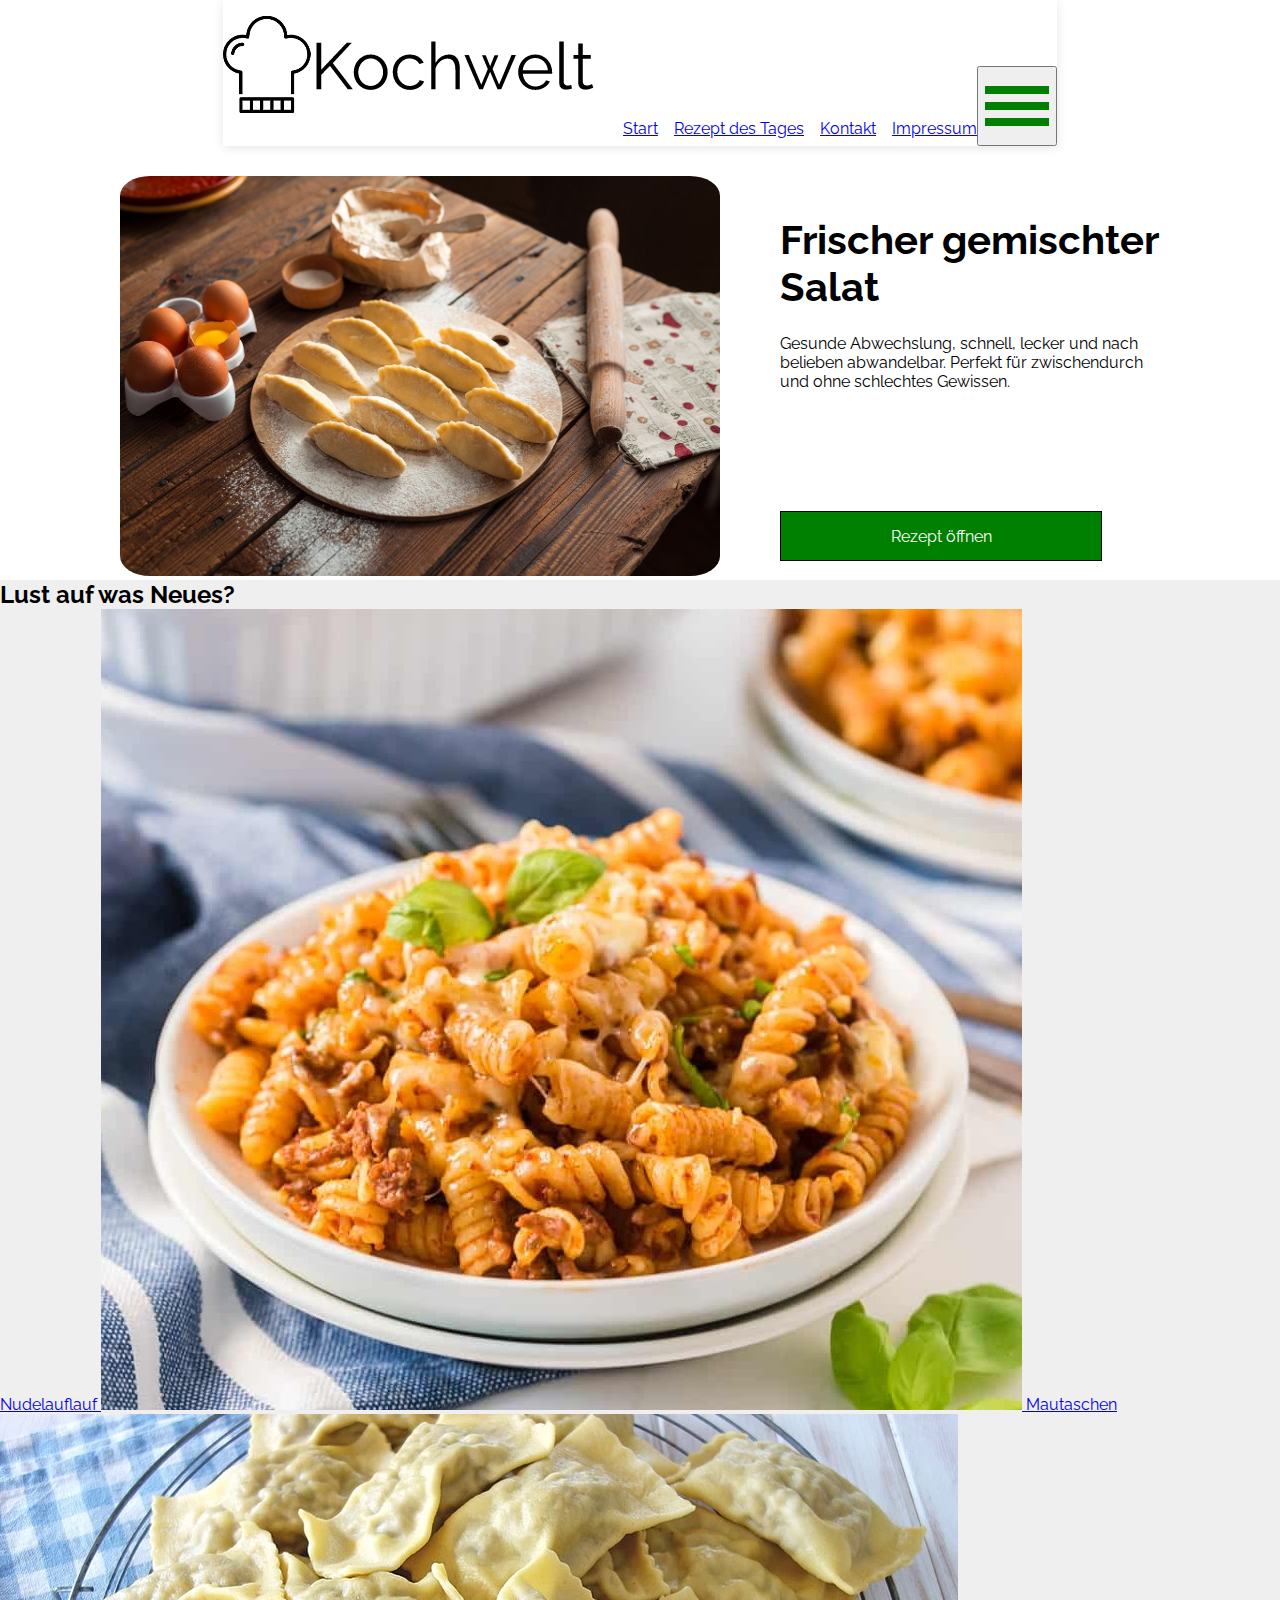
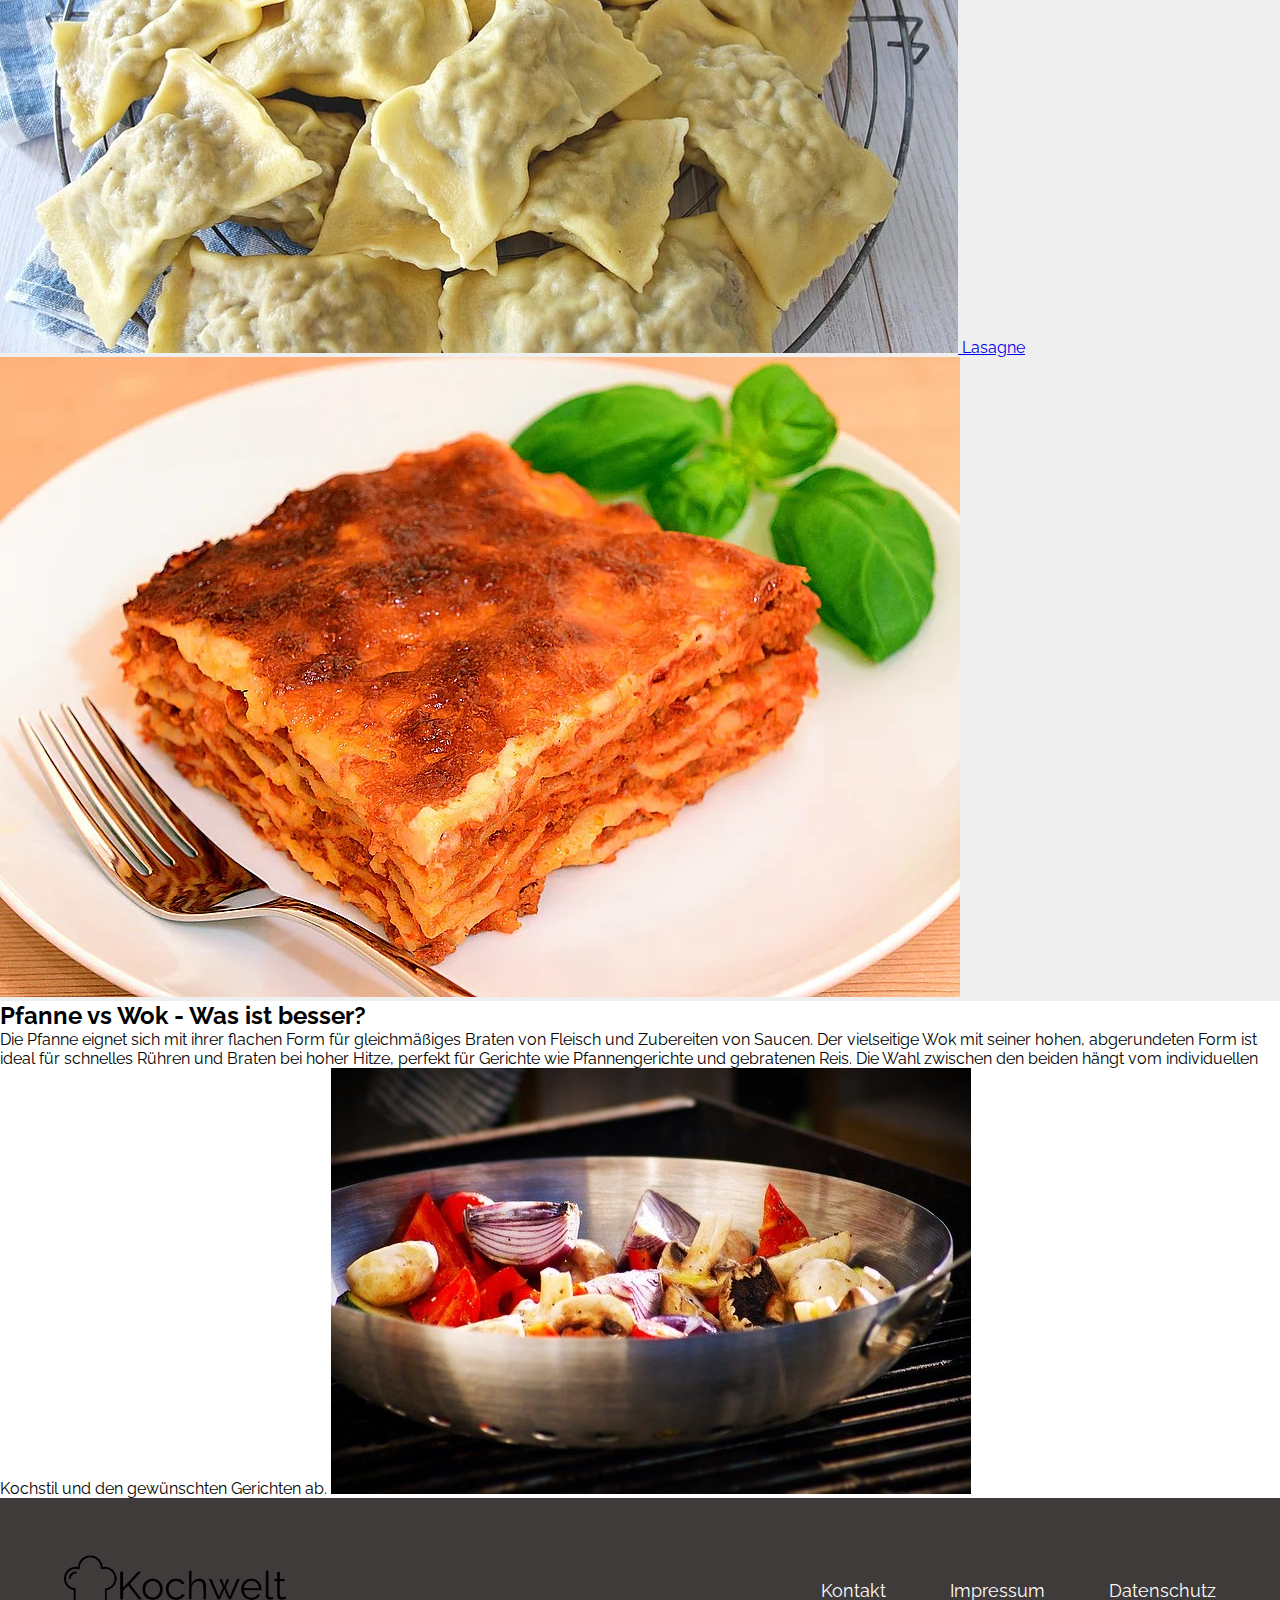
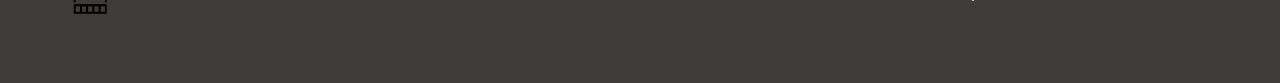
<file: index.html>
<!DOCTYPE html>
<html lang="en">

<head>
  <meta charset="UTF-8">
  <meta name="viewport" content="width=device-width, initial-scale=1.0">
  <title>Kochwelt</title>
  <link rel="stylesheet" href="style.css">
  <script scr="script.js"></script>
</head>

<body>

  <div>
    <div class="header">
      <a href="index.html"> <img src="img/logo.png" alt="Logo Kochwelt"></a>
      <nav class="navigationsleiste">
        <a href="index.html">Start</a>
        <a href="recipe.html">Rezept des Tages</a>
        <a href="kontakt.html">Kontakt</a>
        <a href="impressum.html">Impressum</a>
      </nav>
      <button class="burger_menu" onclick="toogleMenu()">
        <div class="burger_line"></div>
        <div class="burger_line"></div>
        <div class="burger_line"></div>
      </button>
      <nav id="menu" class="d_none">
        <ul>
          <li><a href="">Start</a></li>
          <li><a href="">Rezept</a></li>
          <li><a href="">Kontakt</a></li>
          <li><a href="">Impressum</a></li>
        </ul>
      </nav>
    </div>

  </div>

  <section class="erstes_rezept">

    <a href="linkzumrezept.html"><img class="bild_erstes_rezept" src="img/croissant.jpg" alt="Croissant"></a>

    <div class="text_rezept">

      <h1>Frischer gemischter Salat</h1>

      <span>
        Gesunde Abwechslung, schnell, lecker und nach belieben abwandelbar.
        Perfekt für zwischendurch und ohne schlechtes Gewissen.
      </span>

      <a href="linkzumrezept.html" class="button">Rezept öffnen</a>

  </section>

  <section class="zweites_rezept">

    <h2>Lust auf was Neues?</h2>

    <div class="links_zu_rezepten">
      <a href="./nudelauflauf.html" class="">
        Nudelauflauf
        <img src="img/Nudelauflauf.jpg">
      </a>
      <a href="./maultaschen.html" class="">
        Mautaschen
        <img src="img/maultaschen.png">
      </a>
      <a href="./lasagne.html" class="">
        Lasagne
        <img src="img/lasagne.jpg">
      </a>
    </div>
  </section>

  <section class="info_bereich">
    <h2>Pfanne vs Wok - Was ist besser?</h2>

    <div class="infotext">
      <span>
        Die Pfanne eignet sich mit ihrer flachen Form für gleichmäßiges Braten von Fleisch und Zubereiten von
        Saucen. Der vielseitige Wok mit seiner hohen, abgerundeten Form ist ideal für schnelles Rühren und Braten
        bei hoher Hitze, perfekt für Gerichte wie Pfannengerichte und gebratenen Reis. Die Wahl zwischen den beiden
        hängt vom individuellen Kochstil und den gewünschten Gerichten ab.
      </span>

      <img src="img/wok.jpg" alt="Wok">
    </div>
  </section>

  <div class="footer-section">
      <footer>
        <div class="footer-logo">
          <img src="./img/logo.png" alt="Kochwelt_Logo" />
        </div>
        <div class="footer-links-container">
          <div class="footer-links">
            <a href="./kontakt.html" target="_blank">Kontakt</a>
          </div>
          <div class="footer-links">
            <a href="#" target="_blank">Impressum</a>
          </div>
          <div class="footer-links">
            <a href="#" target="_blank">Datenschutz</a>
          </div>
        </div>
      </footer>
    </div>

</body>

</html>
</file>
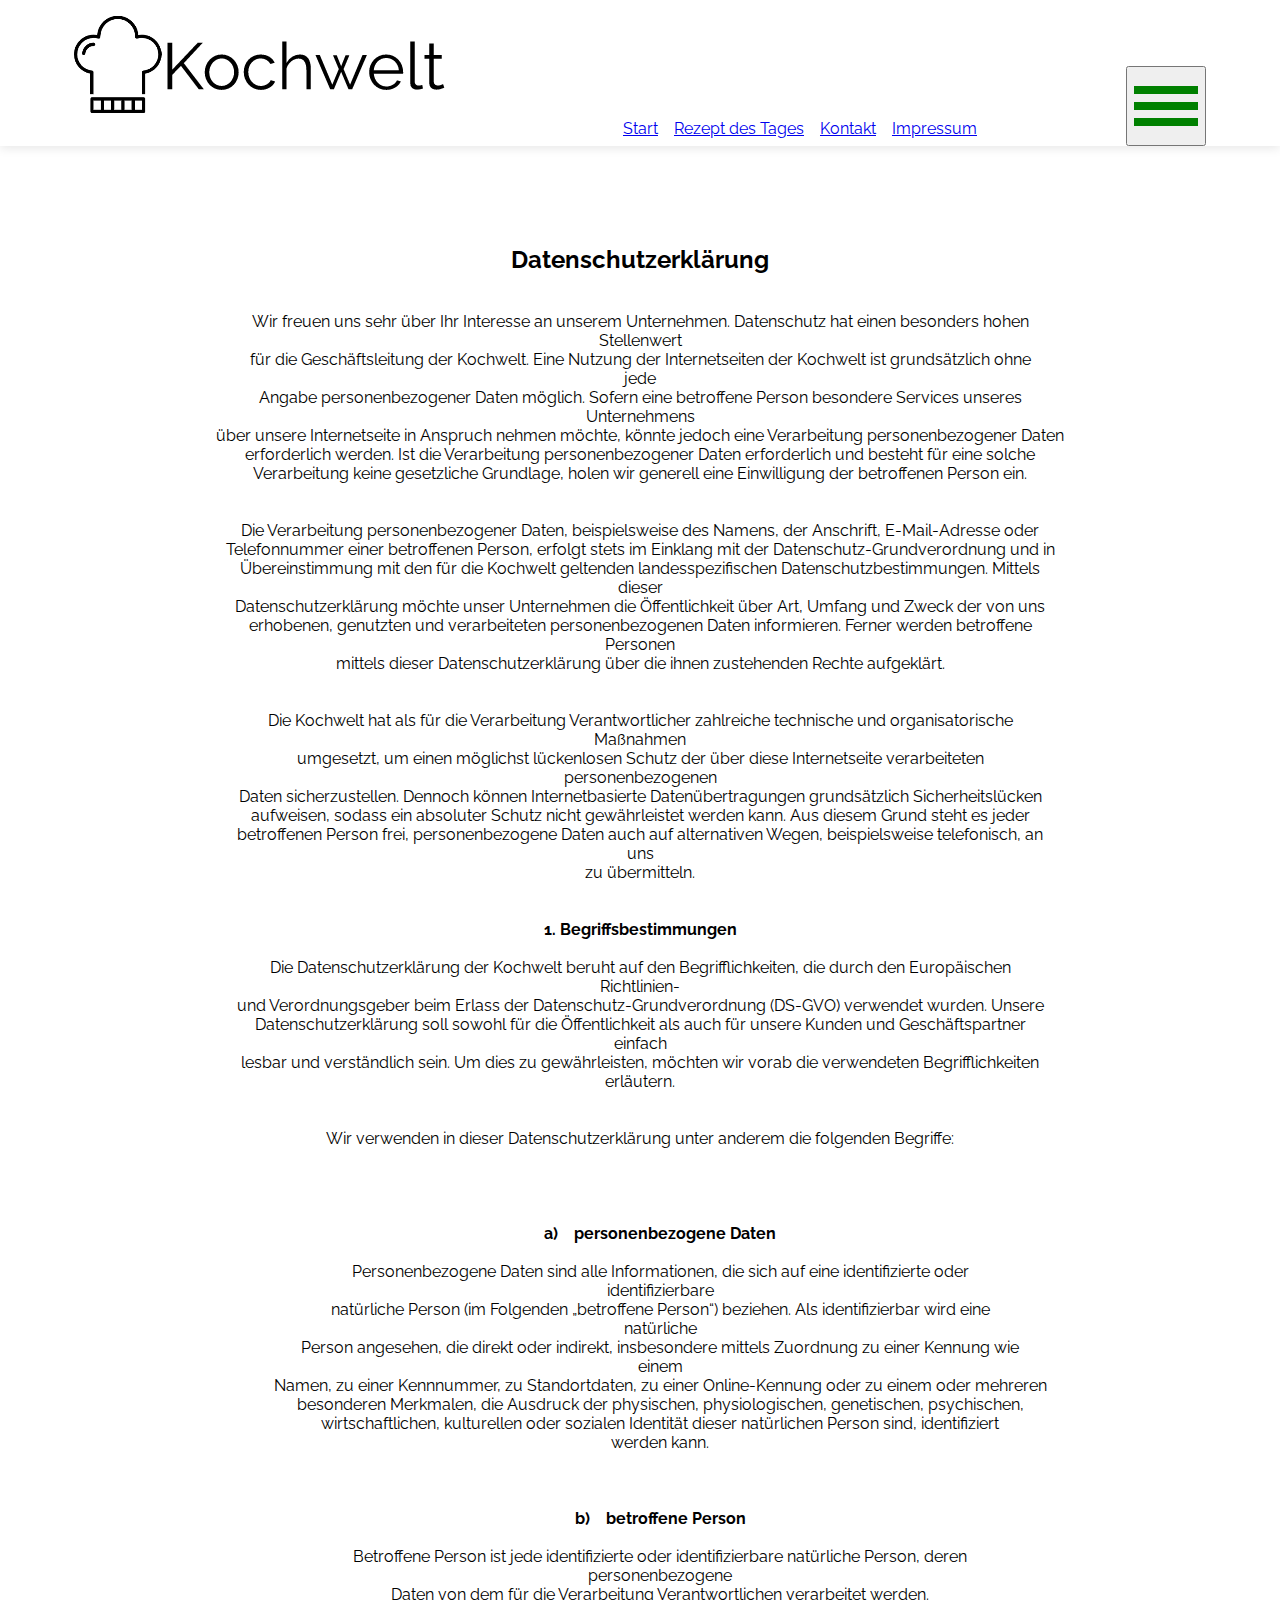
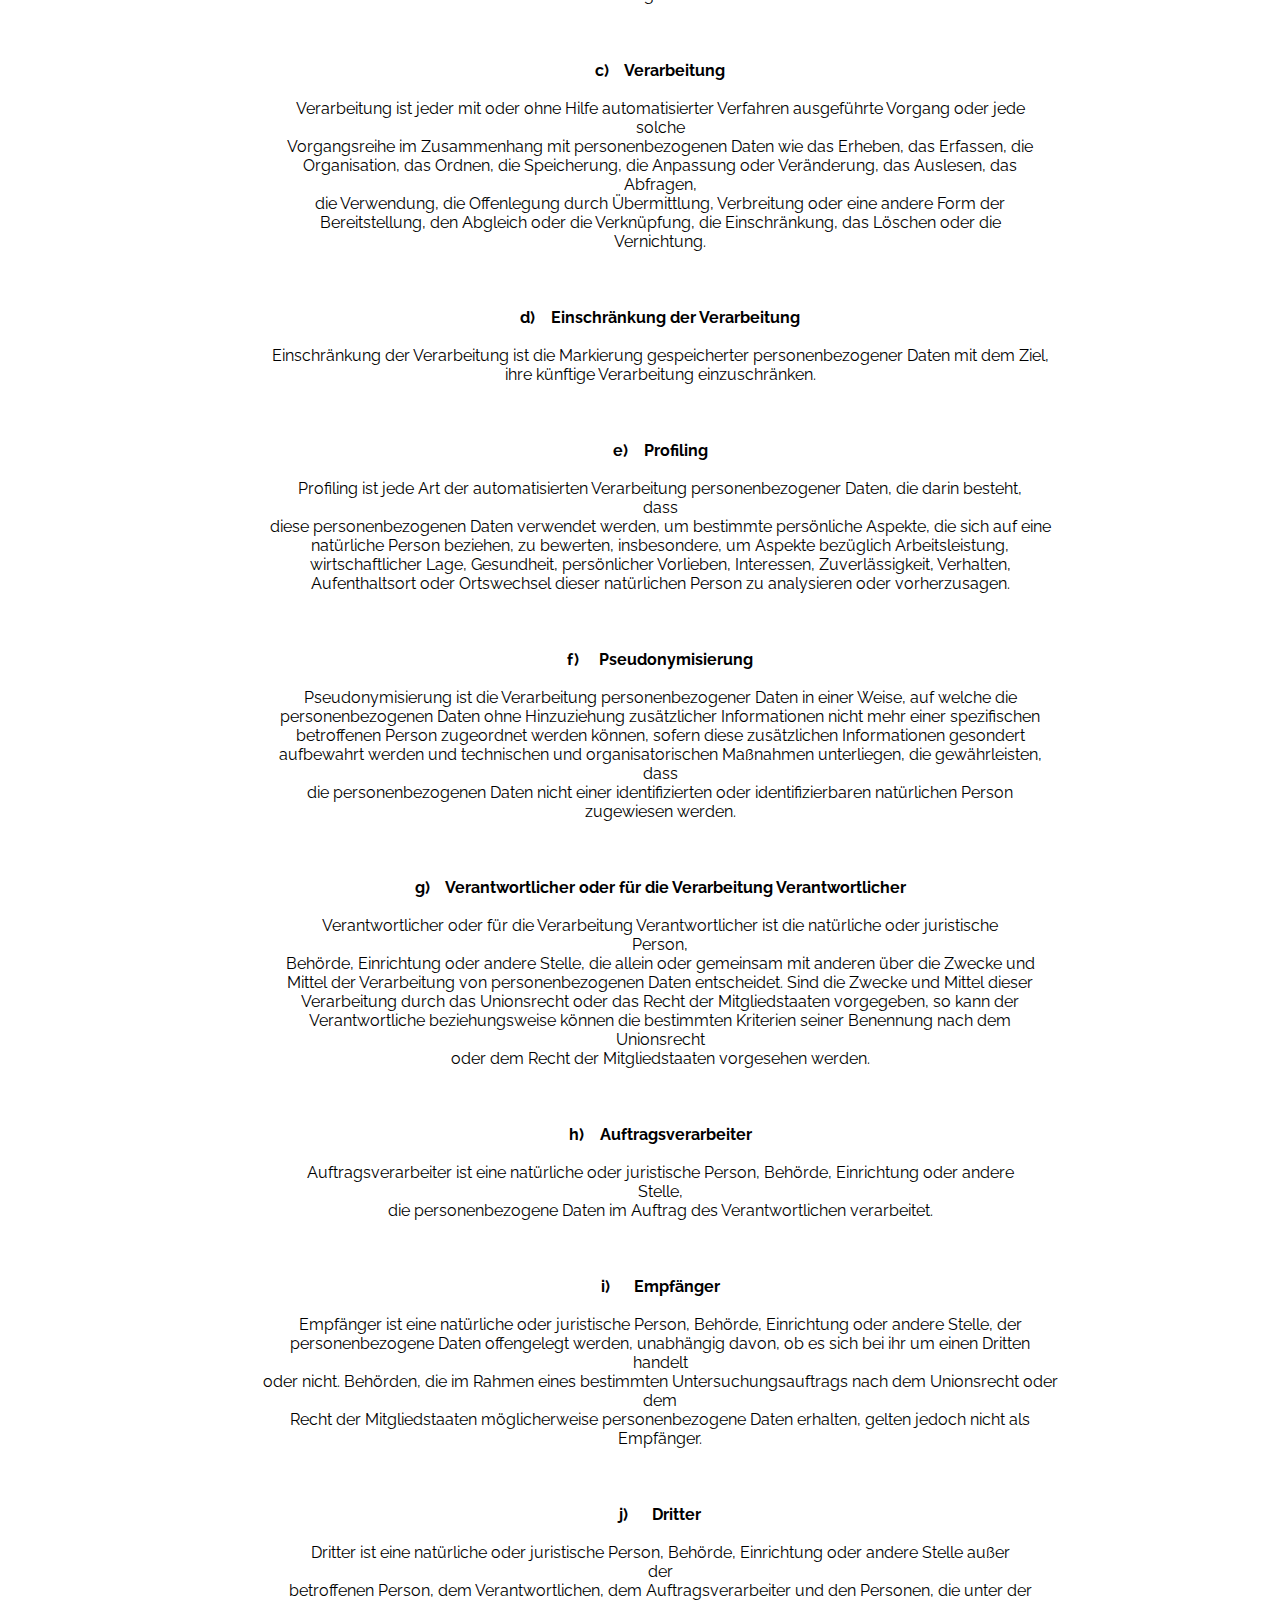
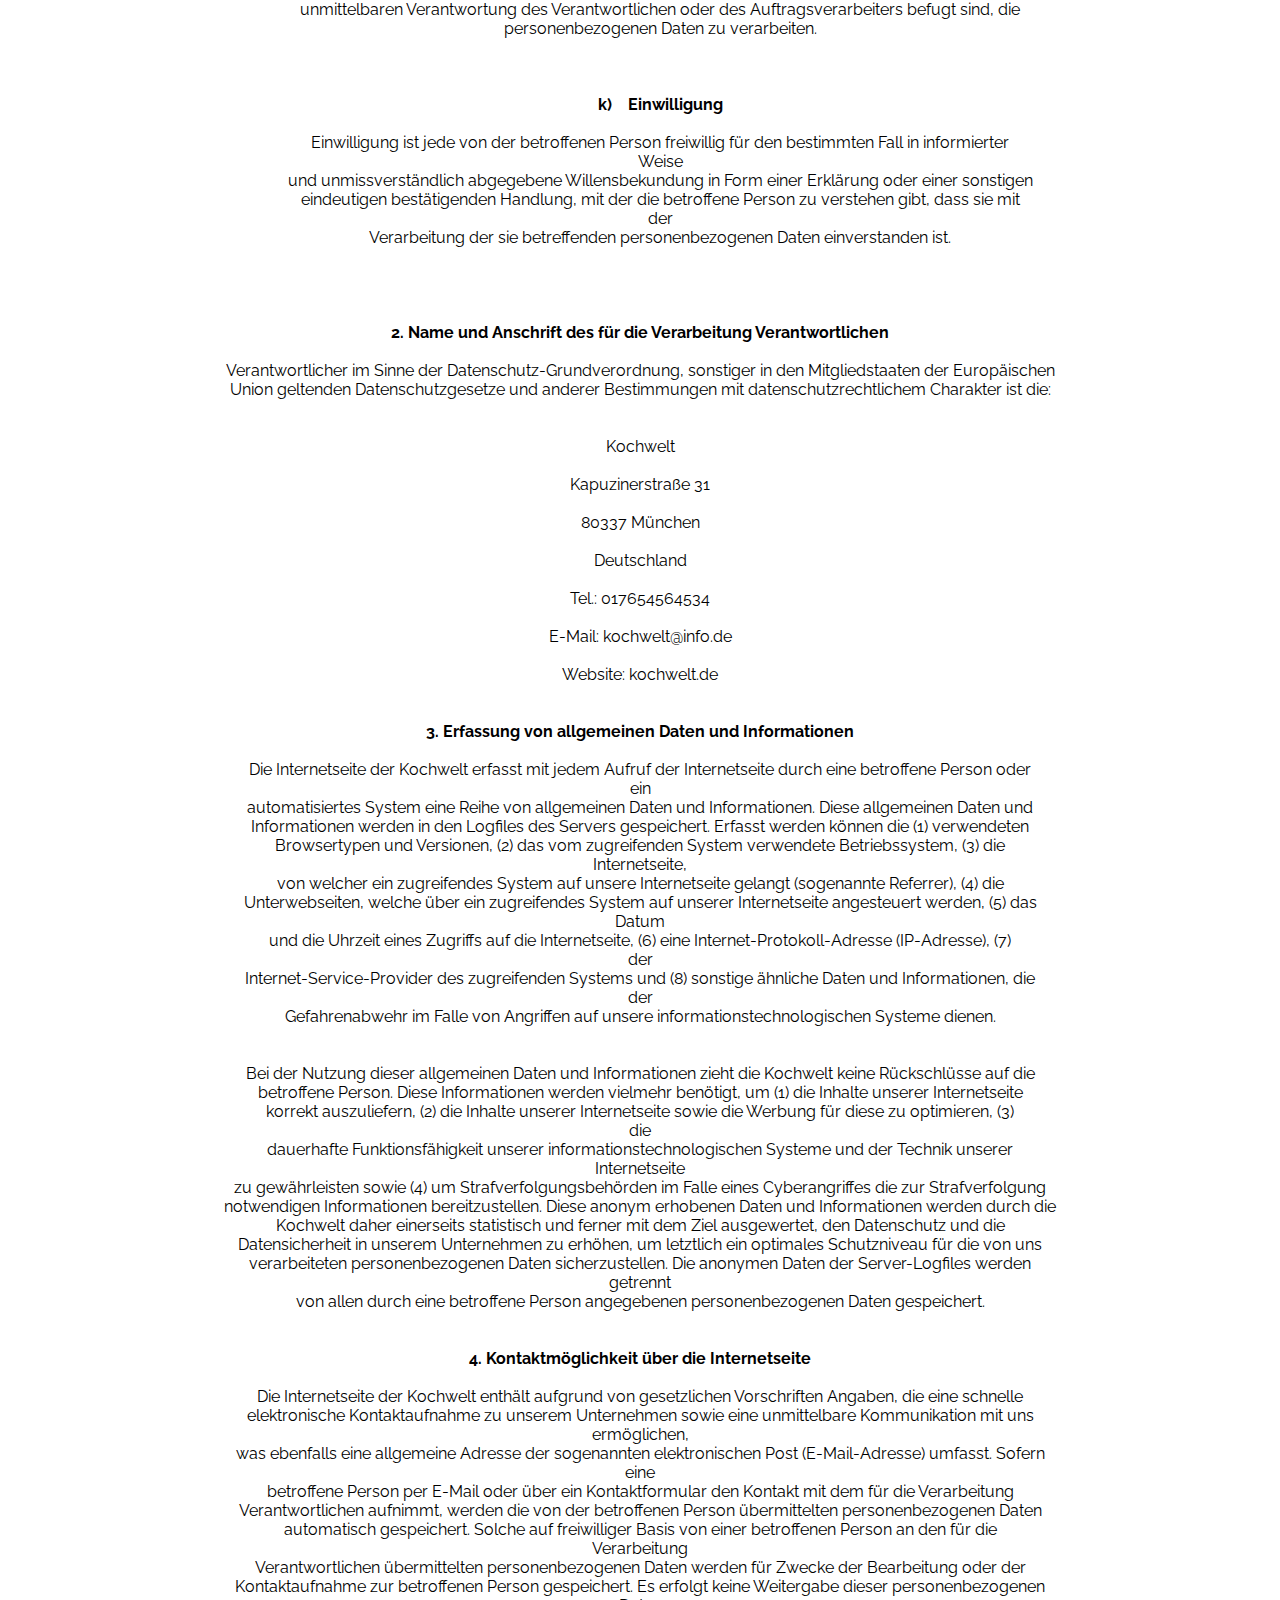
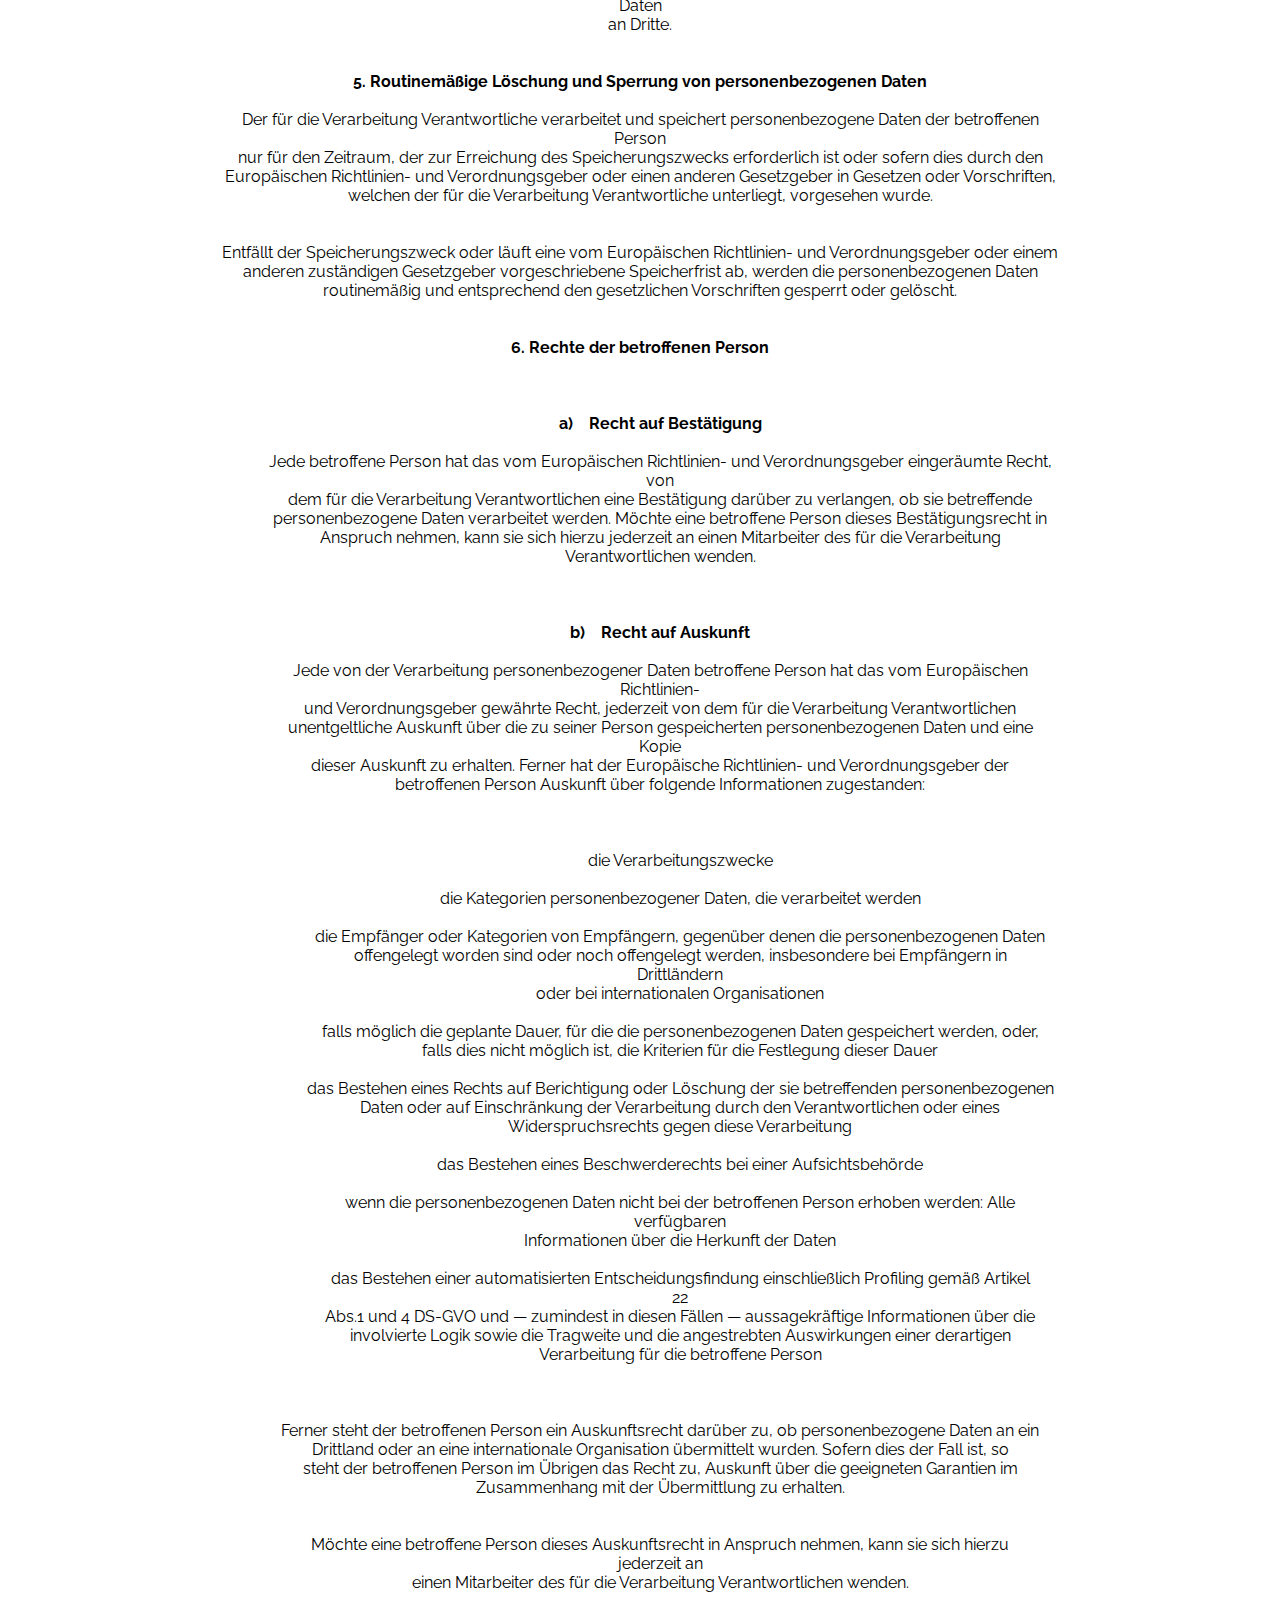
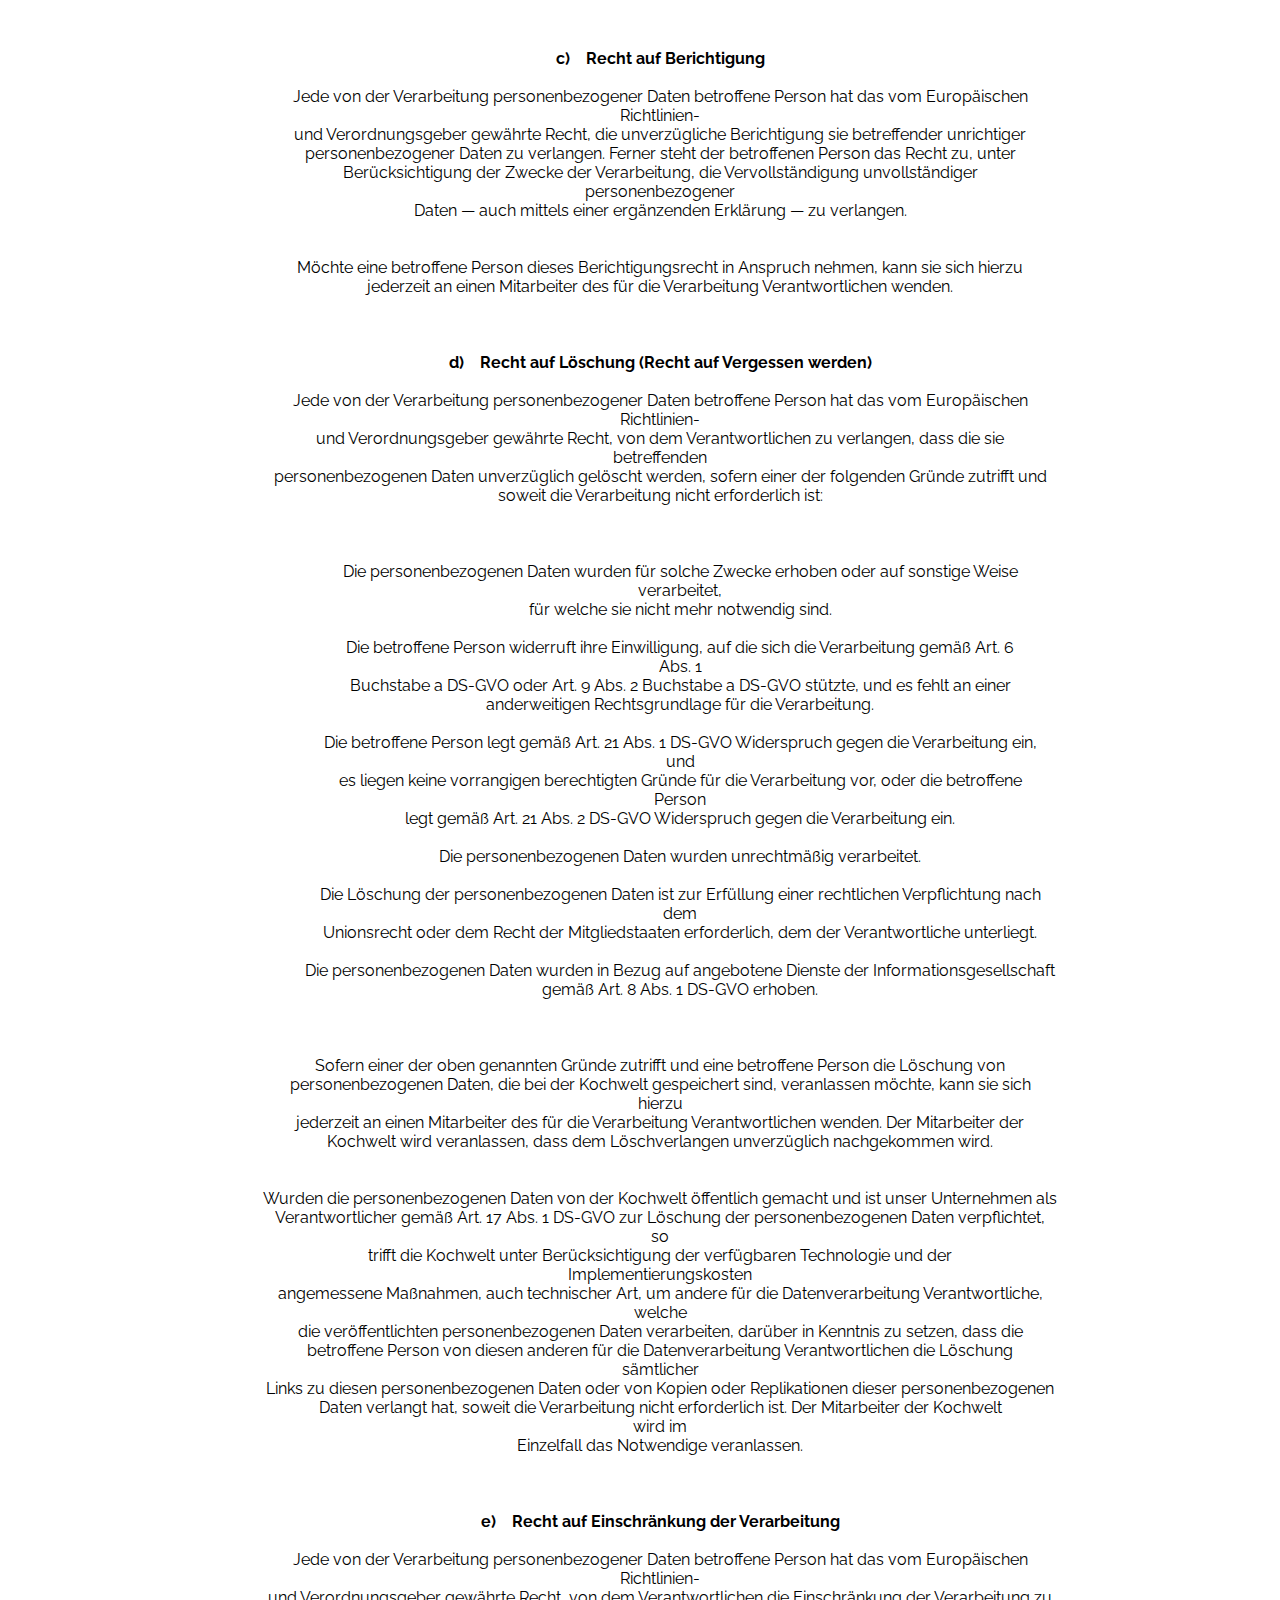
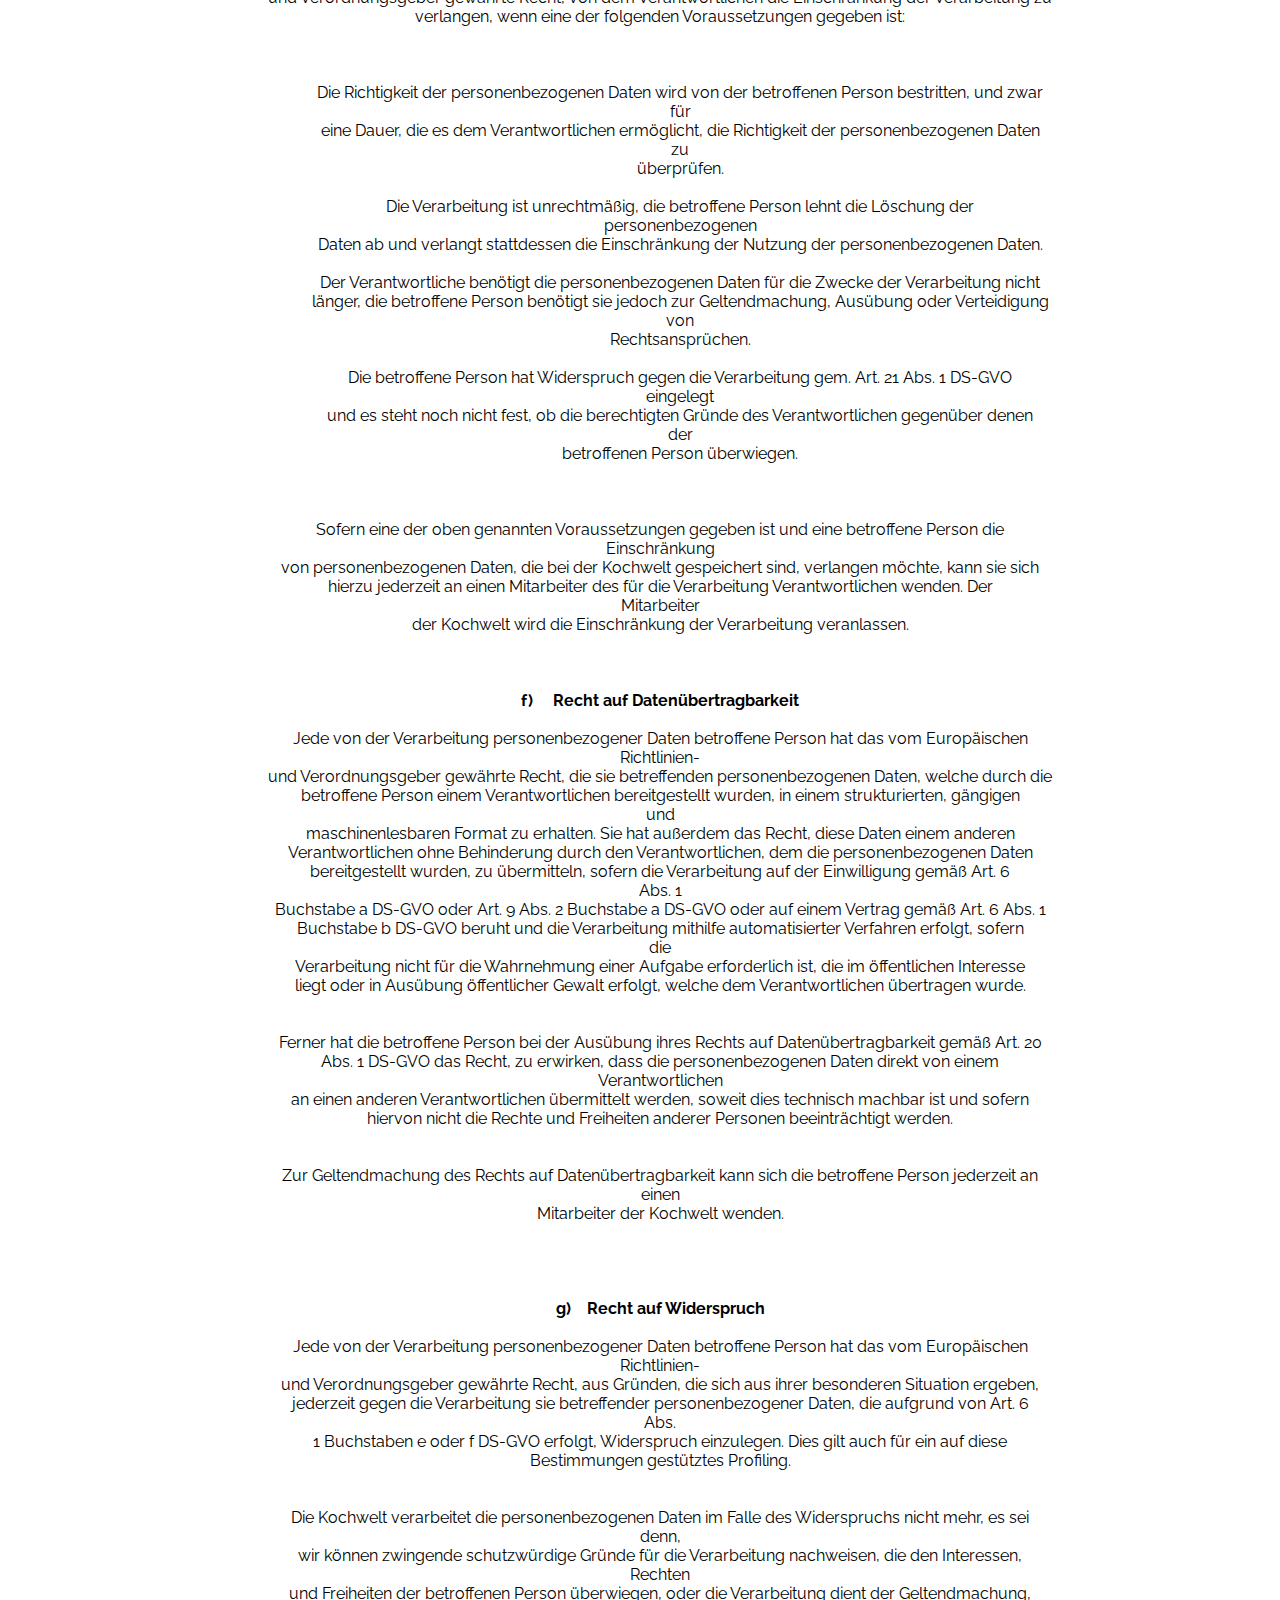
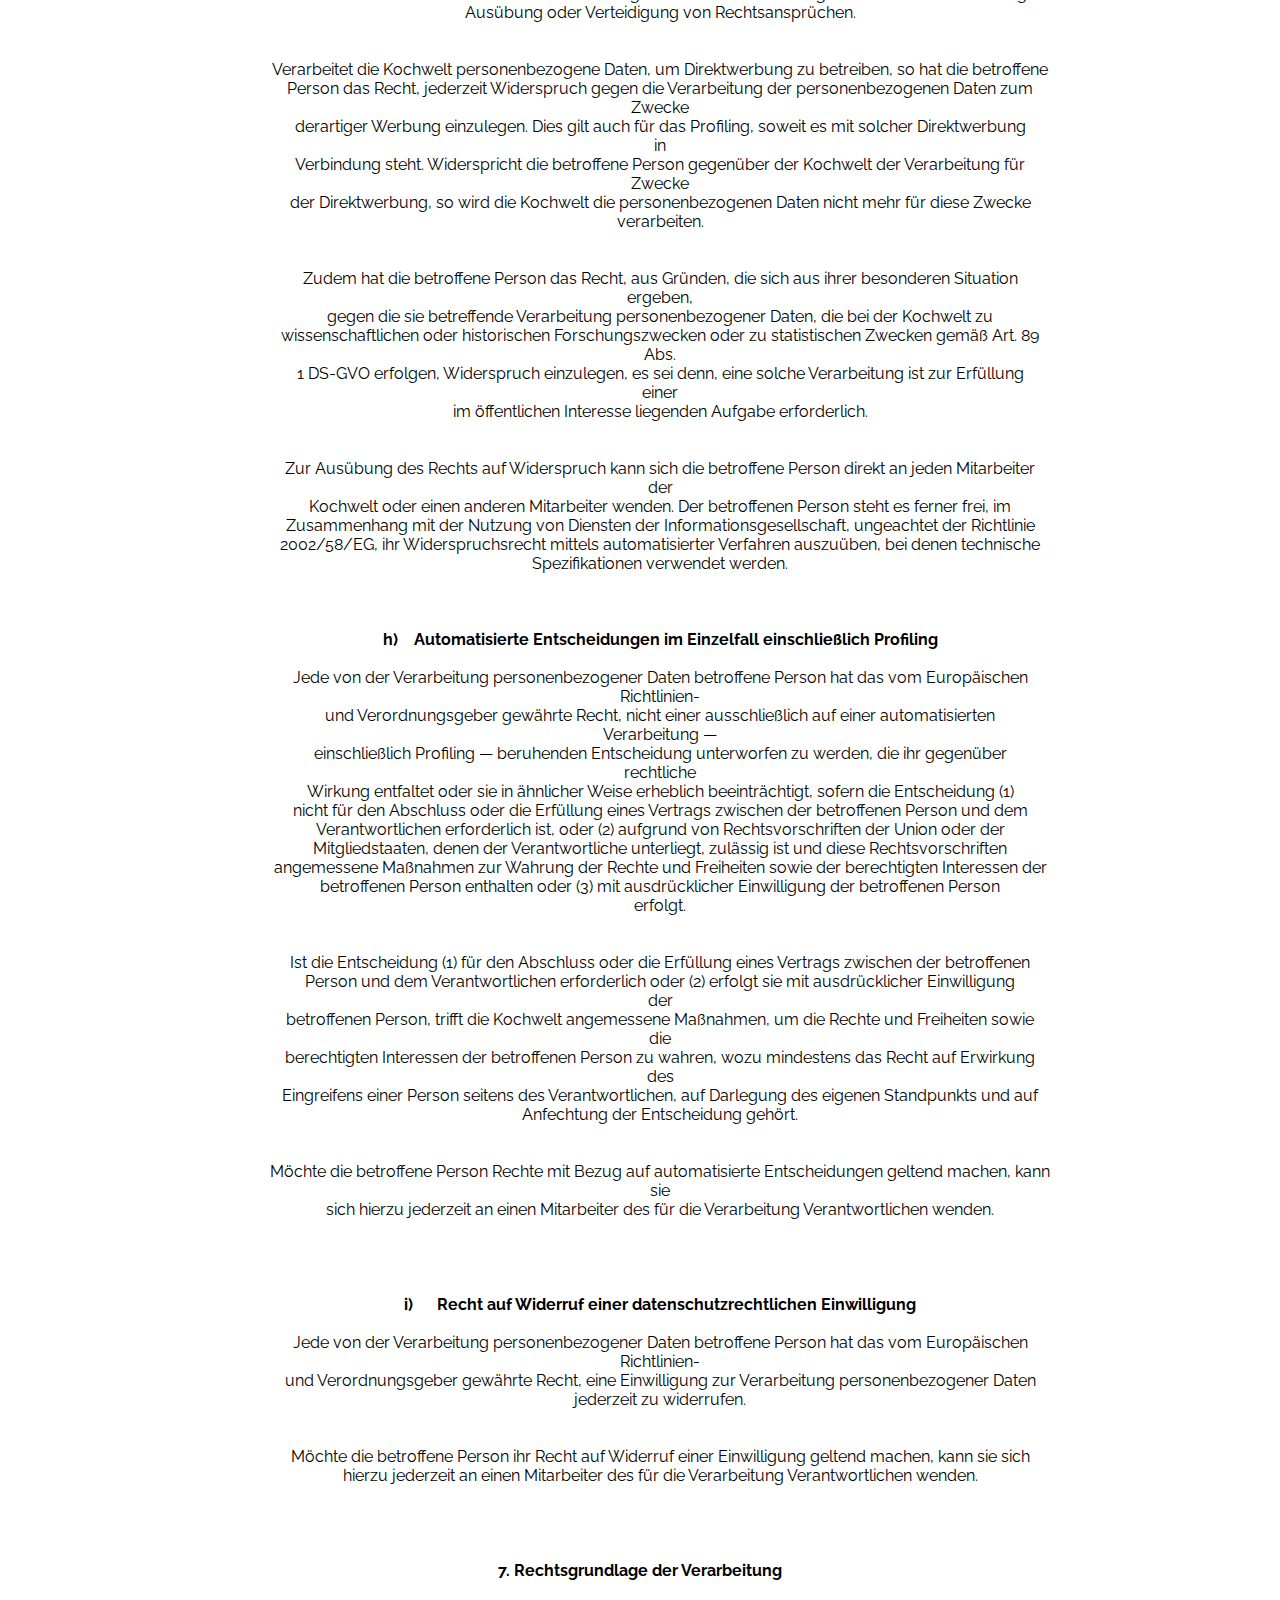
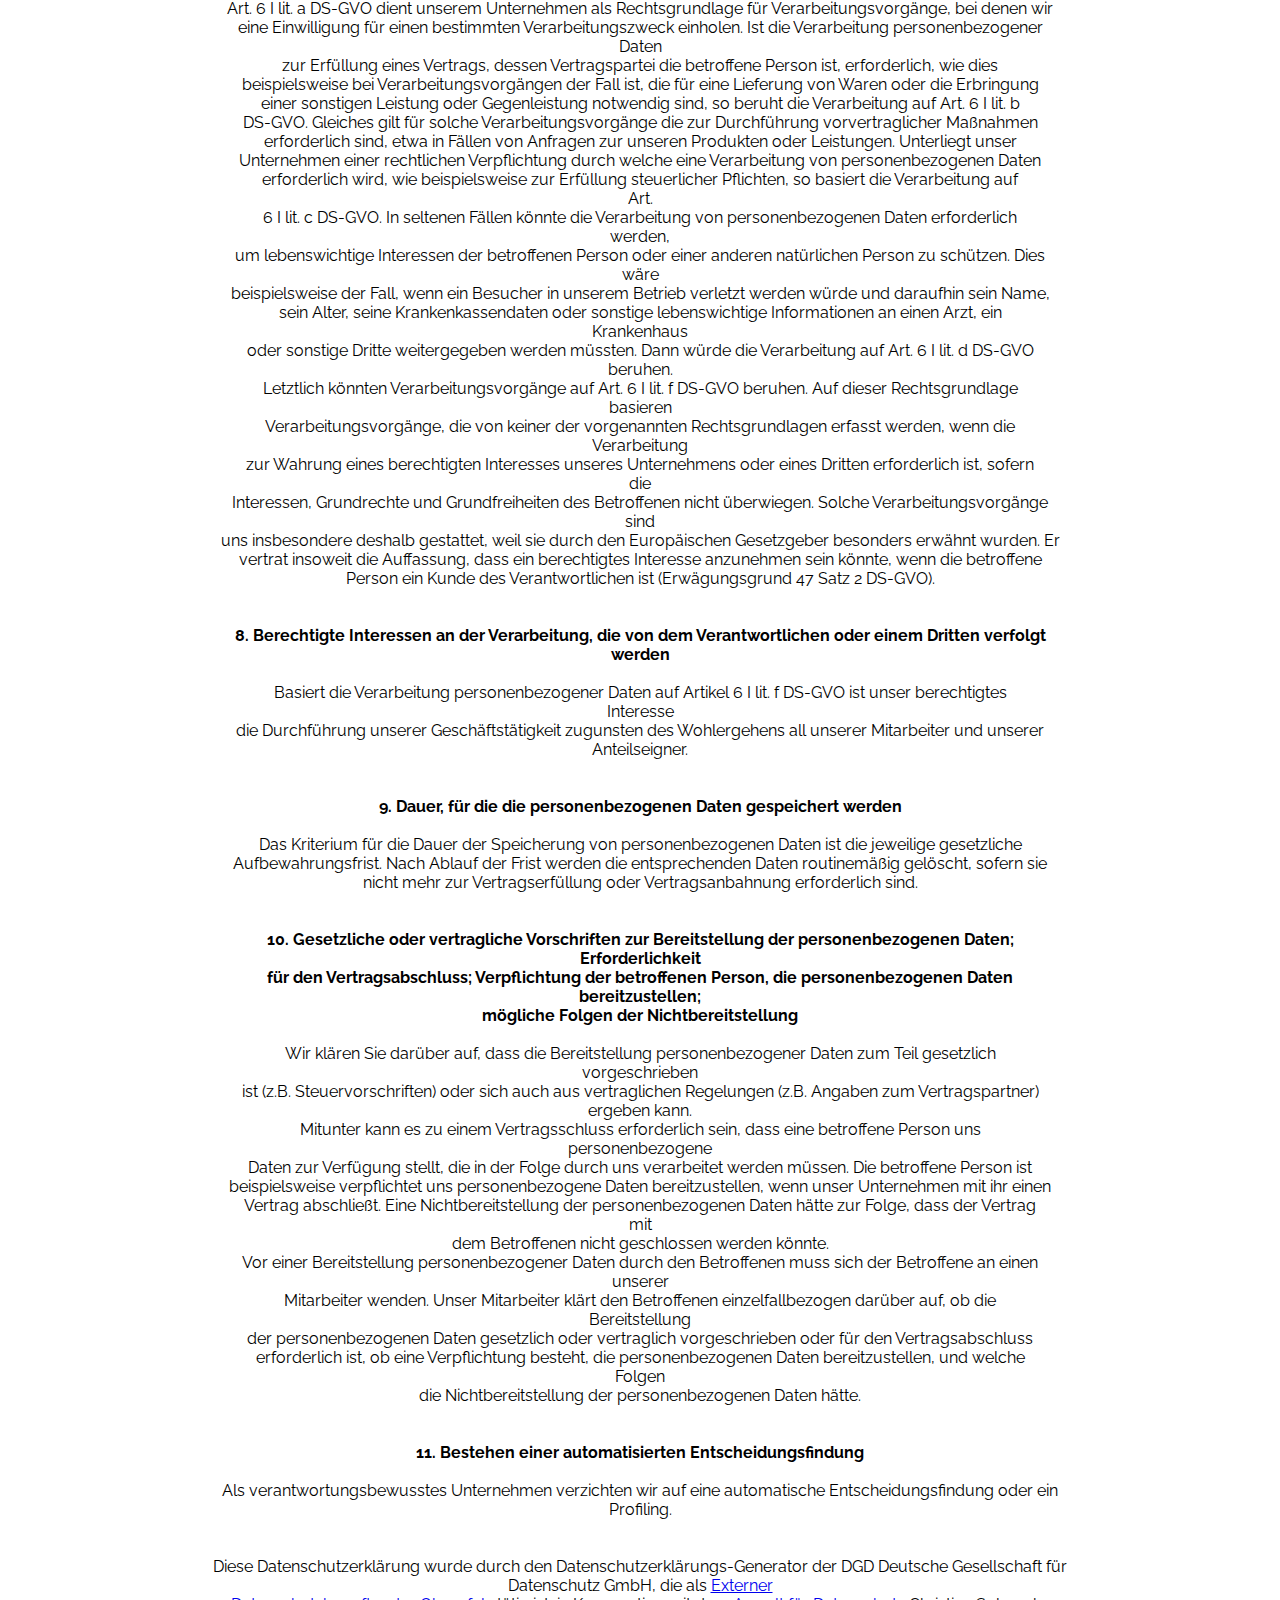
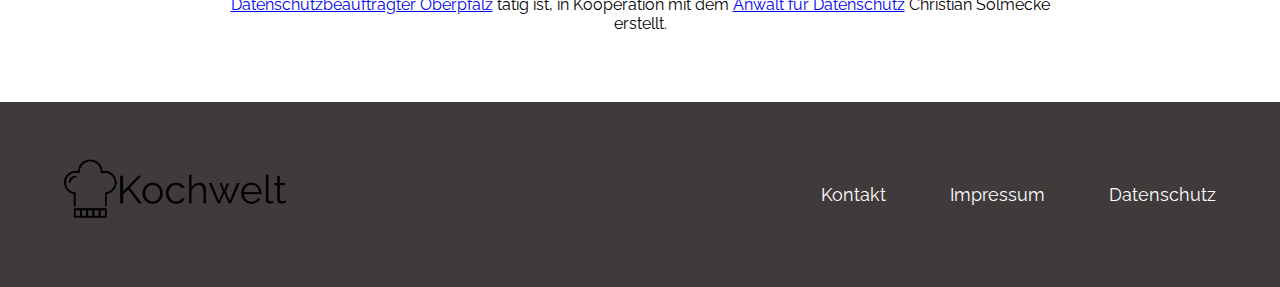
<file: datenschutz.html>
<!DOCTYPE html>
<html lang="en">

<head>
    <meta charset="UTF-8" />
    <meta name="viewport" content="width=device-width, initial-scale=1.0" />
    <link rel="stylesheet" href="style.css" />
    <title>Datenschutz</title>
    <link rel="shortcut icon" href="./img/logo_small_White.png" type="image/x-icon" />
</head>

<body>
    <div id="header" style="width: 100%;"></div>
    <script src="script.js"></script>
    <div class="wrapper" style="white-space: pre-line; text-align: center; padding: 50px 20px;">
        <h2>Datenschutzerklärung</h2>

        <p>Wir freuen uns sehr über Ihr Interesse an unserem Unternehmen. Datenschutz hat einen besonders hohen
            Stellenwert
            für die Geschäftsleitung der Kochwelt. Eine Nutzung der Internetseiten der Kochwelt ist grundsätzlich ohne
            jede
            Angabe personenbezogener Daten möglich. Sofern eine betroffene Person besondere Services unseres
            Unternehmens
            über unsere Internetseite in Anspruch nehmen möchte, könnte jedoch eine Verarbeitung personenbezogener Daten
            erforderlich werden. Ist die Verarbeitung personenbezogener Daten erforderlich und besteht für eine solche
            Verarbeitung keine gesetzliche Grundlage, holen wir generell eine Einwilligung der betroffenen Person ein.
        </p>

        <p>Die Verarbeitung personenbezogener Daten, beispielsweise des Namens, der Anschrift, E-Mail-Adresse oder
            Telefonnummer einer betroffenen Person, erfolgt stets im Einklang mit der Datenschutz-Grundverordnung und in
            Übereinstimmung mit den für die Kochwelt geltenden landesspezifischen Datenschutzbestimmungen. Mittels
            dieser
            Datenschutzerklärung möchte unser Unternehmen die Öffentlichkeit über Art, Umfang und Zweck der von uns
            erhobenen, genutzten und verarbeiteten personenbezogenen Daten informieren. Ferner werden betroffene
            Personen
            mittels dieser Datenschutzerklärung über die ihnen zustehenden Rechte aufgeklärt.</p>

        <p>Die Kochwelt hat als für die Verarbeitung Verantwortlicher zahlreiche technische und organisatorische
            Maßnahmen
            umgesetzt, um einen möglichst lückenlosen Schutz der über diese Internetseite verarbeiteten
            personenbezogenen
            Daten sicherzustellen. Dennoch können Internetbasierte Datenübertragungen grundsätzlich Sicherheitslücken
            aufweisen, sodass ein absoluter Schutz nicht gewährleistet werden kann. Aus diesem Grund steht es jeder
            betroffenen Person frei, personenbezogene Daten auch auf alternativen Wegen, beispielsweise telefonisch, an
            uns
            zu übermitteln.</p>

        <h4>1. Begriffsbestimmungen</h4>
        <p>Die Datenschutzerklärung der Kochwelt beruht auf den Begrifflichkeiten, die durch den Europäischen
            Richtlinien-
            und Verordnungsgeber beim Erlass der Datenschutz-Grundverordnung (DS-GVO) verwendet wurden. Unsere
            Datenschutzerklärung soll sowohl für die Öffentlichkeit als auch für unsere Kunden und Geschäftspartner
            einfach
            lesbar und verständlich sein. Um dies zu gewährleisten, möchten wir vorab die verwendeten Begrifflichkeiten
            erläutern.</p>

        <p>Wir verwenden in dieser Datenschutzerklärung unter anderem die folgenden Begriffe:</p>

        <ul style="list-style: none">
            <li>
                <h4>a)    personenbezogene Daten</h4>
                <p>Personenbezogene Daten sind alle Informationen, die sich auf eine identifizierte oder
                    identifizierbare
                    natürliche Person (im Folgenden „betroffene Person“) beziehen. Als identifizierbar wird eine
                    natürliche
                    Person angesehen, die direkt oder indirekt, insbesondere mittels Zuordnung zu einer Kennung wie
                    einem
                    Namen, zu einer Kennnummer, zu Standortdaten, zu einer Online-Kennung oder zu einem oder mehreren
                    besonderen Merkmalen, die Ausdruck der physischen, physiologischen, genetischen, psychischen,
                    wirtschaftlichen, kulturellen oder sozialen Identität dieser natürlichen Person sind, identifiziert
                    werden kann.</p>
            </li>
            <li>
                <h4>b)    betroffene Person</h4>
                <p>Betroffene Person ist jede identifizierte oder identifizierbare natürliche Person, deren
                    personenbezogene
                    Daten von dem für die Verarbeitung Verantwortlichen verarbeitet werden.</p>
            </li>
            <li>
                <h4>c)    Verarbeitung</h4>
                <p>Verarbeitung ist jeder mit oder ohne Hilfe automatisierter Verfahren ausgeführte Vorgang oder jede
                    solche
                    Vorgangsreihe im Zusammenhang mit personenbezogenen Daten wie das Erheben, das Erfassen, die
                    Organisation, das Ordnen, die Speicherung, die Anpassung oder Veränderung, das Auslesen, das
                    Abfragen,
                    die Verwendung, die Offenlegung durch Übermittlung, Verbreitung oder eine andere Form der
                    Bereitstellung, den Abgleich oder die Verknüpfung, die Einschränkung, das Löschen oder die
                    Vernichtung.
                </p>
            </li>
            <li>
                <h4>d)    Einschränkung der Verarbeitung</h4>
                <p>Einschränkung der Verarbeitung ist die Markierung gespeicherter personenbezogener Daten mit dem Ziel,
                    ihre künftige Verarbeitung einzuschränken.</p>
            </li>
            <li>
                <h4>e)    Profiling</h4>
                <p>Profiling ist jede Art der automatisierten Verarbeitung personenbezogener Daten, die darin besteht,
                    dass
                    diese personenbezogenen Daten verwendet werden, um bestimmte persönliche Aspekte, die sich auf eine
                    natürliche Person beziehen, zu bewerten, insbesondere, um Aspekte bezüglich Arbeitsleistung,
                    wirtschaftlicher Lage, Gesundheit, persönlicher Vorlieben, Interessen, Zuverlässigkeit, Verhalten,
                    Aufenthaltsort oder Ortswechsel dieser natürlichen Person zu analysieren oder vorherzusagen.</p>
            </li>
            <li>
                <h4>f)     Pseudonymisierung</h4>
                <p>Pseudonymisierung ist die Verarbeitung personenbezogener Daten in einer Weise, auf welche die
                    personenbezogenen Daten ohne Hinzuziehung zusätzlicher Informationen nicht mehr einer spezifischen
                    betroffenen Person zugeordnet werden können, sofern diese zusätzlichen Informationen gesondert
                    aufbewahrt werden und technischen und organisatorischen Maßnahmen unterliegen, die gewährleisten,
                    dass
                    die personenbezogenen Daten nicht einer identifizierten oder identifizierbaren natürlichen Person
                    zugewiesen werden.</p>
            </li>
            <li>
                <h4>g)    Verantwortlicher oder für die Verarbeitung Verantwortlicher</h4>
                <p>Verantwortlicher oder für die Verarbeitung Verantwortlicher ist die natürliche oder juristische
                    Person,
                    Behörde, Einrichtung oder andere Stelle, die allein oder gemeinsam mit anderen über die Zwecke und
                    Mittel der Verarbeitung von personenbezogenen Daten entscheidet. Sind die Zwecke und Mittel dieser
                    Verarbeitung durch das Unionsrecht oder das Recht der Mitgliedstaaten vorgegeben, so kann der
                    Verantwortliche beziehungsweise können die bestimmten Kriterien seiner Benennung nach dem
                    Unionsrecht
                    oder dem Recht der Mitgliedstaaten vorgesehen werden.</p>
            </li>
            <li>
                <h4>h)    Auftragsverarbeiter</h4>
                <p>Auftragsverarbeiter ist eine natürliche oder juristische Person, Behörde, Einrichtung oder andere
                    Stelle,
                    die personenbezogene Daten im Auftrag des Verantwortlichen verarbeitet.</p>
            </li>
            <li>
                <h4>i)      Empfänger</h4>
                <p>Empfänger ist eine natürliche oder juristische Person, Behörde, Einrichtung oder andere Stelle, der
                    personenbezogene Daten offengelegt werden, unabhängig davon, ob es sich bei ihr um einen Dritten
                    handelt
                    oder nicht. Behörden, die im Rahmen eines bestimmten Untersuchungsauftrags nach dem Unionsrecht oder
                    dem
                    Recht der Mitgliedstaaten möglicherweise personenbezogene Daten erhalten, gelten jedoch nicht als
                    Empfänger.</p>
            </li>
            <li>
                <h4>j)      Dritter</h4>
                <p>Dritter ist eine natürliche oder juristische Person, Behörde, Einrichtung oder andere Stelle außer
                    der
                    betroffenen Person, dem Verantwortlichen, dem Auftragsverarbeiter und den Personen, die unter der
                    unmittelbaren Verantwortung des Verantwortlichen oder des Auftragsverarbeiters befugt sind, die
                    personenbezogenen Daten zu verarbeiten.</p>
            </li>
            <li>
                <h4>k)    Einwilligung</h4>
                <p>Einwilligung ist jede von der betroffenen Person freiwillig für den bestimmten Fall in informierter
                    Weise
                    und unmissverständlich abgegebene Willensbekundung in Form einer Erklärung oder einer sonstigen
                    eindeutigen bestätigenden Handlung, mit der die betroffene Person zu verstehen gibt, dass sie mit
                    der
                    Verarbeitung der sie betreffenden personenbezogenen Daten einverstanden ist.</p>
            </li>
        </ul>

        <h4>2. Name und Anschrift des für die Verarbeitung Verantwortlichen</h4>
        <p>Verantwortlicher im Sinne der Datenschutz-Grundverordnung, sonstiger in den Mitgliedstaaten der Europäischen
            Union geltenden Datenschutzgesetze und anderer Bestimmungen mit datenschutzrechtlichem Charakter ist die:
        </p>

        <p>Kochwelt</p>
        <p>Kapuzinerstraße 31</p>
        <p>80337 München</p>
        <p>Deutschland</p>
        <p>Tel.: 017654564534</p>
        <p>E-Mail: kochwelt@info.de</p>
        <p>Website: kochwelt.de</p>

        <h4>3. Erfassung von allgemeinen Daten und Informationen</h4>
        <p>Die Internetseite der Kochwelt erfasst mit jedem Aufruf der Internetseite durch eine betroffene Person oder
            ein
            automatisiertes System eine Reihe von allgemeinen Daten und Informationen. Diese allgemeinen Daten und
            Informationen werden in den Logfiles des Servers gespeichert. Erfasst werden können die (1) verwendeten
            Browsertypen und Versionen, (2) das vom zugreifenden System verwendete Betriebssystem, (3) die
            Internetseite,
            von welcher ein zugreifendes System auf unsere Internetseite gelangt (sogenannte Referrer), (4) die
            Unterwebseiten, welche über ein zugreifendes System auf unserer Internetseite angesteuert werden, (5) das
            Datum
            und die Uhrzeit eines Zugriffs auf die Internetseite, (6) eine Internet-Protokoll-Adresse (IP-Adresse), (7)
            der
            Internet-Service-Provider des zugreifenden Systems und (8) sonstige ähnliche Daten und Informationen, die
            der
            Gefahrenabwehr im Falle von Angriffen auf unsere informationstechnologischen Systeme dienen.</p>

        <p>Bei der Nutzung dieser allgemeinen Daten und Informationen zieht die Kochwelt keine Rückschlüsse auf die
            betroffene Person. Diese Informationen werden vielmehr benötigt, um (1) die Inhalte unserer Internetseite
            korrekt auszuliefern, (2) die Inhalte unserer Internetseite sowie die Werbung für diese zu optimieren, (3)
            die
            dauerhafte Funktionsfähigkeit unserer informationstechnologischen Systeme und der Technik unserer
            Internetseite
            zu gewährleisten sowie (4) um Strafverfolgungsbehörden im Falle eines Cyberangriffes die zur Strafverfolgung
            notwendigen Informationen bereitzustellen. Diese anonym erhobenen Daten und Informationen werden durch die
            Kochwelt daher einerseits statistisch und ferner mit dem Ziel ausgewertet, den Datenschutz und die
            Datensicherheit in unserem Unternehmen zu erhöhen, um letztlich ein optimales Schutzniveau für die von uns
            verarbeiteten personenbezogenen Daten sicherzustellen. Die anonymen Daten der Server-Logfiles werden
            getrennt
            von allen durch eine betroffene Person angegebenen personenbezogenen Daten gespeichert.</p>

        <h4>4. Kontaktmöglichkeit über die Internetseite</h4>
        <p>Die Internetseite der Kochwelt enthält aufgrund von gesetzlichen Vorschriften Angaben, die eine schnelle
            elektronische Kontaktaufnahme zu unserem Unternehmen sowie eine unmittelbare Kommunikation mit uns
            ermöglichen,
            was ebenfalls eine allgemeine Adresse der sogenannten elektronischen Post (E-Mail-Adresse) umfasst. Sofern
            eine
            betroffene Person per E-Mail oder über ein Kontaktformular den Kontakt mit dem für die Verarbeitung
            Verantwortlichen aufnimmt, werden die von der betroffenen Person übermittelten personenbezogenen Daten
            automatisch gespeichert. Solche auf freiwilliger Basis von einer betroffenen Person an den für die
            Verarbeitung
            Verantwortlichen übermittelten personenbezogenen Daten werden für Zwecke der Bearbeitung oder der
            Kontaktaufnahme zur betroffenen Person gespeichert. Es erfolgt keine Weitergabe dieser personenbezogenen
            Daten
            an Dritte.</p>

        <h4>5. Routinemäßige Löschung und Sperrung von personenbezogenen Daten</h4>
        <p>Der für die Verarbeitung Verantwortliche verarbeitet und speichert personenbezogene Daten der betroffenen
            Person
            nur für den Zeitraum, der zur Erreichung des Speicherungszwecks erforderlich ist oder sofern dies durch den
            Europäischen Richtlinien- und Verordnungsgeber oder einen anderen Gesetzgeber in Gesetzen oder Vorschriften,
            welchen der für die Verarbeitung Verantwortliche unterliegt, vorgesehen wurde.</p>

        <p>Entfällt der Speicherungszweck oder läuft eine vom Europäischen Richtlinien- und Verordnungsgeber oder einem
            anderen zuständigen Gesetzgeber vorgeschriebene Speicherfrist ab, werden die personenbezogenen Daten
            routinemäßig und entsprechend den gesetzlichen Vorschriften gesperrt oder gelöscht.</p>

        <h4>6. Rechte der betroffenen Person</h4>
        <ul style="list-style: none;">
            <li>
                <h4>a)    Recht auf Bestätigung</h4>
                <p>Jede betroffene Person hat das vom Europäischen Richtlinien- und Verordnungsgeber eingeräumte Recht,
                    von
                    dem für die Verarbeitung Verantwortlichen eine Bestätigung darüber zu verlangen, ob sie betreffende
                    personenbezogene Daten verarbeitet werden. Möchte eine betroffene Person dieses Bestätigungsrecht in
                    Anspruch nehmen, kann sie sich hierzu jederzeit an einen Mitarbeiter des für die Verarbeitung
                    Verantwortlichen wenden.</p>
            </li>
            <li>
                <h4>b)    Recht auf Auskunft</h4>
                <p>Jede von der Verarbeitung personenbezogener Daten betroffene Person hat das vom Europäischen
                    Richtlinien-
                    und Verordnungsgeber gewährte Recht, jederzeit von dem für die Verarbeitung Verantwortlichen
                    unentgeltliche Auskunft über die zu seiner Person gespeicherten personenbezogenen Daten und eine
                    Kopie
                    dieser Auskunft zu erhalten. Ferner hat der Europäische Richtlinien- und Verordnungsgeber der
                    betroffenen Person Auskunft über folgende Informationen zugestanden:</p>

                <ul style="list-style: none;">
                    <li>die Verarbeitungszwecke</li>
                    <li>die Kategorien personenbezogener Daten, die verarbeitet werden</li>
                    <li>die Empfänger oder Kategorien von Empfängern, gegenüber denen die personenbezogenen Daten
                        offengelegt worden sind oder noch offengelegt werden, insbesondere bei Empfängern in
                        Drittländern
                        oder bei internationalen Organisationen</li>
                    <li>falls möglich die geplante Dauer, für die die personenbezogenen Daten gespeichert werden, oder,
                        falls dies nicht möglich ist, die Kriterien für die Festlegung dieser Dauer</li>
                    <li>das Bestehen eines Rechts auf Berichtigung oder Löschung der sie betreffenden personenbezogenen
                        Daten oder auf Einschränkung der Verarbeitung durch den Verantwortlichen oder eines
                        Widerspruchsrechts gegen diese Verarbeitung</li>
                    <li>das Bestehen eines Beschwerderechts bei einer Aufsichtsbehörde</li>
                    <li>wenn die personenbezogenen Daten nicht bei der betroffenen Person erhoben werden: Alle
                        verfügbaren
                        Informationen über die Herkunft der Daten</li>
                    <li>das Bestehen einer automatisierten Entscheidungsfindung einschließlich Profiling gemäß Artikel
                        22
                        Abs.1 und 4 DS-GVO und — zumindest in diesen Fällen — aussagekräftige Informationen über die
                        involvierte Logik sowie die Tragweite und die angestrebten Auswirkungen einer derartigen
                        Verarbeitung für die betroffene Person</li>

                </ul>
                <p>Ferner steht der betroffenen Person ein Auskunftsrecht darüber zu, ob personenbezogene Daten an ein
                    Drittland oder an eine internationale Organisation übermittelt wurden. Sofern dies der Fall ist, so
                    steht der betroffenen Person im Übrigen das Recht zu, Auskunft über die geeigneten Garantien im
                    Zusammenhang mit der Übermittlung zu erhalten.</p>

                <p>Möchte eine betroffene Person dieses Auskunftsrecht in Anspruch nehmen, kann sie sich hierzu
                    jederzeit an
                    einen Mitarbeiter des für die Verarbeitung Verantwortlichen wenden.</p>
            </li>
            <li>
                <h4>c)    Recht auf Berichtigung</h4>
                <p>Jede von der Verarbeitung personenbezogener Daten betroffene Person hat das vom Europäischen
                    Richtlinien-
                    und Verordnungsgeber gewährte Recht, die unverzügliche Berichtigung sie betreffender unrichtiger
                    personenbezogener Daten zu verlangen. Ferner steht der betroffenen Person das Recht zu, unter
                    Berücksichtigung der Zwecke der Verarbeitung, die Vervollständigung unvollständiger
                    personenbezogener
                    Daten — auch mittels einer ergänzenden Erklärung — zu verlangen.</p>

                <p>Möchte eine betroffene Person dieses Berichtigungsrecht in Anspruch nehmen, kann sie sich hierzu
                    jederzeit an einen Mitarbeiter des für die Verarbeitung Verantwortlichen wenden.</p>
            </li>
            <li>
                <h4>d)    Recht auf Löschung (Recht auf Vergessen werden)</h4>
                <p>Jede von der Verarbeitung personenbezogener Daten betroffene Person hat das vom Europäischen
                    Richtlinien-
                    und Verordnungsgeber gewährte Recht, von dem Verantwortlichen zu verlangen, dass die sie
                    betreffenden
                    personenbezogenen Daten unverzüglich gelöscht werden, sofern einer der folgenden Gründe zutrifft und
                    soweit die Verarbeitung nicht erforderlich ist:</p>

                <ul style="list-style: none;">
                    <li>Die personenbezogenen Daten wurden für solche Zwecke erhoben oder auf sonstige Weise
                        verarbeitet,
                        für welche sie nicht mehr notwendig sind.</li>
                    <li>Die betroffene Person widerruft ihre Einwilligung, auf die sich die Verarbeitung gemäß Art. 6
                        Abs. 1
                        Buchstabe a DS-GVO oder Art. 9 Abs. 2 Buchstabe a DS-GVO stützte, und es fehlt an einer
                        anderweitigen Rechtsgrundlage für die Verarbeitung.</li>
                    <li>Die betroffene Person legt gemäß Art. 21 Abs. 1 DS-GVO Widerspruch gegen die Verarbeitung ein,
                        und
                        es liegen keine vorrangigen berechtigten Gründe für die Verarbeitung vor, oder die betroffene
                        Person
                        legt gemäß Art. 21 Abs. 2 DS-GVO Widerspruch gegen die Verarbeitung ein.</li>
                    <li>Die personenbezogenen Daten wurden unrechtmäßig verarbeitet.</li>
                    <li>Die Löschung der personenbezogenen Daten ist zur Erfüllung einer rechtlichen Verpflichtung nach
                        dem
                        Unionsrecht oder dem Recht der Mitgliedstaaten erforderlich, dem der Verantwortliche unterliegt.
                    </li>
                    <li>Die personenbezogenen Daten wurden in Bezug auf angebotene Dienste der Informationsgesellschaft
                        gemäß Art. 8 Abs. 1 DS-GVO erhoben.</li>

                </ul>
                <p>Sofern einer der oben genannten Gründe zutrifft und eine betroffene Person die Löschung von
                    personenbezogenen Daten, die bei der Kochwelt gespeichert sind, veranlassen möchte, kann sie sich
                    hierzu
                    jederzeit an einen Mitarbeiter des für die Verarbeitung Verantwortlichen wenden. Der Mitarbeiter der
                    Kochwelt wird veranlassen, dass dem Löschverlangen unverzüglich nachgekommen wird.</p>

                <p>Wurden die personenbezogenen Daten von der Kochwelt öffentlich gemacht und ist unser Unternehmen als
                    Verantwortlicher gemäß Art. 17 Abs. 1 DS-GVO zur Löschung der personenbezogenen Daten verpflichtet,
                    so
                    trifft die Kochwelt unter Berücksichtigung der verfügbaren Technologie und der
                    Implementierungskosten
                    angemessene Maßnahmen, auch technischer Art, um andere für die Datenverarbeitung Verantwortliche,
                    welche
                    die veröffentlichten personenbezogenen Daten verarbeiten, darüber in Kenntnis zu setzen, dass die
                    betroffene Person von diesen anderen für die Datenverarbeitung Verantwortlichen die Löschung
                    sämtlicher
                    Links zu diesen personenbezogenen Daten oder von Kopien oder Replikationen dieser personenbezogenen
                    Daten verlangt hat, soweit die Verarbeitung nicht erforderlich ist. Der Mitarbeiter der Kochwelt
                    wird im
                    Einzelfall das Notwendige veranlassen.</p>
            </li>
            <li>
                <h4>e)    Recht auf Einschränkung der Verarbeitung</h4>
                <p>Jede von der Verarbeitung personenbezogener Daten betroffene Person hat das vom Europäischen
                    Richtlinien-
                    und Verordnungsgeber gewährte Recht, von dem Verantwortlichen die Einschränkung der Verarbeitung zu
                    verlangen, wenn eine der folgenden Voraussetzungen gegeben ist:</p>

                <ul style="list-style: none;">
                    <li>Die Richtigkeit der personenbezogenen Daten wird von der betroffenen Person bestritten, und zwar
                        für
                        eine Dauer, die es dem Verantwortlichen ermöglicht, die Richtigkeit der personenbezogenen Daten
                        zu
                        überprüfen.</li>
                    <li>Die Verarbeitung ist unrechtmäßig, die betroffene Person lehnt die Löschung der
                        personenbezogenen
                        Daten ab und verlangt stattdessen die Einschränkung der Nutzung der personenbezogenen Daten.
                    </li>
                    <li>Der Verantwortliche benötigt die personenbezogenen Daten für die Zwecke der Verarbeitung nicht
                        länger, die betroffene Person benötigt sie jedoch zur Geltendmachung, Ausübung oder Verteidigung
                        von
                        Rechtsansprüchen.</li>
                    <li>Die betroffene Person hat Widerspruch gegen die Verarbeitung gem. Art. 21 Abs. 1 DS-GVO
                        eingelegt
                        und es steht noch nicht fest, ob die berechtigten Gründe des Verantwortlichen gegenüber denen
                        der
                        betroffenen Person überwiegen.</li>

                </ul>
                <p>Sofern eine der oben genannten Voraussetzungen gegeben ist und eine betroffene Person die
                    Einschränkung
                    von personenbezogenen Daten, die bei der Kochwelt gespeichert sind, verlangen möchte, kann sie sich
                    hierzu jederzeit an einen Mitarbeiter des für die Verarbeitung Verantwortlichen wenden. Der
                    Mitarbeiter
                    der Kochwelt wird die Einschränkung der Verarbeitung veranlassen.</p>
            </li>
            <li>
                <h4>f)     Recht auf Datenübertragbarkeit</h4>
                <p>Jede von der Verarbeitung personenbezogener Daten betroffene Person hat das vom Europäischen
                    Richtlinien-
                    und Verordnungsgeber gewährte Recht, die sie betreffenden personenbezogenen Daten, welche durch die
                    betroffene Person einem Verantwortlichen bereitgestellt wurden, in einem strukturierten, gängigen
                    und
                    maschinenlesbaren Format zu erhalten. Sie hat außerdem das Recht, diese Daten einem anderen
                    Verantwortlichen ohne Behinderung durch den Verantwortlichen, dem die personenbezogenen Daten
                    bereitgestellt wurden, zu übermitteln, sofern die Verarbeitung auf der Einwilligung gemäß Art. 6
                    Abs. 1
                    Buchstabe a DS-GVO oder Art. 9 Abs. 2 Buchstabe a DS-GVO oder auf einem Vertrag gemäß Art. 6 Abs. 1
                    Buchstabe b DS-GVO beruht und die Verarbeitung mithilfe automatisierter Verfahren erfolgt, sofern
                    die
                    Verarbeitung nicht für die Wahrnehmung einer Aufgabe erforderlich ist, die im öffentlichen Interesse
                    liegt oder in Ausübung öffentlicher Gewalt erfolgt, welche dem Verantwortlichen übertragen wurde.
                </p>

                <p>Ferner hat die betroffene Person bei der Ausübung ihres Rechts auf Datenübertragbarkeit gemäß Art. 20
                    Abs. 1 DS-GVO das Recht, zu erwirken, dass die personenbezogenen Daten direkt von einem
                    Verantwortlichen
                    an einen anderen Verantwortlichen übermittelt werden, soweit dies technisch machbar ist und sofern
                    hiervon nicht die Rechte und Freiheiten anderer Personen beeinträchtigt werden.</p>

                <p>Zur Geltendmachung des Rechts auf Datenübertragbarkeit kann sich die betroffene Person jederzeit an
                    einen
                    Mitarbeiter der Kochwelt wenden.</p>

            </li>
            <li>
                <h4>g)    Recht auf Widerspruch</h4>
                <p>Jede von der Verarbeitung personenbezogener Daten betroffene Person hat das vom Europäischen
                    Richtlinien-
                    und Verordnungsgeber gewährte Recht, aus Gründen, die sich aus ihrer besonderen Situation ergeben,
                    jederzeit gegen die Verarbeitung sie betreffender personenbezogener Daten, die aufgrund von Art. 6
                    Abs.
                    1 Buchstaben e oder f DS-GVO erfolgt, Widerspruch einzulegen. Dies gilt auch für ein auf diese
                    Bestimmungen gestütztes Profiling.</p>

                <p>Die Kochwelt verarbeitet die personenbezogenen Daten im Falle des Widerspruchs nicht mehr, es sei
                    denn,
                    wir können zwingende schutzwürdige Gründe für die Verarbeitung nachweisen, die den Interessen,
                    Rechten
                    und Freiheiten der betroffenen Person überwiegen, oder die Verarbeitung dient der Geltendmachung,
                    Ausübung oder Verteidigung von Rechtsansprüchen.</p>

                <p>Verarbeitet die Kochwelt personenbezogene Daten, um Direktwerbung zu betreiben, so hat die betroffene
                    Person das Recht, jederzeit Widerspruch gegen die Verarbeitung der personenbezogenen Daten zum
                    Zwecke
                    derartiger Werbung einzulegen. Dies gilt auch für das Profiling, soweit es mit solcher Direktwerbung
                    in
                    Verbindung steht. Widerspricht die betroffene Person gegenüber der Kochwelt der Verarbeitung für
                    Zwecke
                    der Direktwerbung, so wird die Kochwelt die personenbezogenen Daten nicht mehr für diese Zwecke
                    verarbeiten.</p>

                <p>Zudem hat die betroffene Person das Recht, aus Gründen, die sich aus ihrer besonderen Situation
                    ergeben,
                    gegen die sie betreffende Verarbeitung personenbezogener Daten, die bei der Kochwelt zu
                    wissenschaftlichen oder historischen Forschungszwecken oder zu statistischen Zwecken gemäß Art. 89
                    Abs.
                    1 DS-GVO erfolgen, Widerspruch einzulegen, es sei denn, eine solche Verarbeitung ist zur Erfüllung
                    einer
                    im öffentlichen Interesse liegenden Aufgabe erforderlich.</p>

                <p>Zur Ausübung des Rechts auf Widerspruch kann sich die betroffene Person direkt an jeden Mitarbeiter
                    der
                    Kochwelt oder einen anderen Mitarbeiter wenden. Der betroffenen Person steht es ferner frei, im
                    Zusammenhang mit der Nutzung von Diensten der Informationsgesellschaft, ungeachtet der Richtlinie
                    2002/58/EG, ihr Widerspruchsrecht mittels automatisierter Verfahren auszuüben, bei denen technische
                    Spezifikationen verwendet werden.</p>
            </li>
            <li>
                <h4>h)    Automatisierte Entscheidungen im Einzelfall einschließlich Profiling</h4>
                <p>Jede von der Verarbeitung personenbezogener Daten betroffene Person hat das vom Europäischen
                    Richtlinien-
                    und Verordnungsgeber gewährte Recht, nicht einer ausschließlich auf einer automatisierten
                    Verarbeitung —
                    einschließlich Profiling — beruhenden Entscheidung unterworfen zu werden, die ihr gegenüber
                    rechtliche
                    Wirkung entfaltet oder sie in ähnlicher Weise erheblich beeinträchtigt, sofern die Entscheidung (1)
                    nicht für den Abschluss oder die Erfüllung eines Vertrags zwischen der betroffenen Person und dem
                    Verantwortlichen erforderlich ist, oder (2) aufgrund von Rechtsvorschriften der Union oder der
                    Mitgliedstaaten, denen der Verantwortliche unterliegt, zulässig ist und diese Rechtsvorschriften
                    angemessene Maßnahmen zur Wahrung der Rechte und Freiheiten sowie der berechtigten Interessen der
                    betroffenen Person enthalten oder (3) mit ausdrücklicher Einwilligung der betroffenen Person
                    erfolgt.
                </p>

                <p>Ist die Entscheidung (1) für den Abschluss oder die Erfüllung eines Vertrags zwischen der betroffenen
                    Person und dem Verantwortlichen erforderlich oder (2) erfolgt sie mit ausdrücklicher Einwilligung
                    der
                    betroffenen Person, trifft die Kochwelt angemessene Maßnahmen, um die Rechte und Freiheiten sowie
                    die
                    berechtigten Interessen der betroffenen Person zu wahren, wozu mindestens das Recht auf Erwirkung
                    des
                    Eingreifens einer Person seitens des Verantwortlichen, auf Darlegung des eigenen Standpunkts und auf
                    Anfechtung der Entscheidung gehört.</p>

                <p>Möchte die betroffene Person Rechte mit Bezug auf automatisierte Entscheidungen geltend machen, kann
                    sie
                    sich hierzu jederzeit an einen Mitarbeiter des für die Verarbeitung Verantwortlichen wenden.</p>

            </li>
            <li>
                <h4>i)      Recht auf Widerruf einer datenschutzrechtlichen Einwilligung</h4>
                <p>Jede von der Verarbeitung personenbezogener Daten betroffene Person hat das vom Europäischen
                    Richtlinien-
                    und Verordnungsgeber gewährte Recht, eine Einwilligung zur Verarbeitung personenbezogener Daten
                    jederzeit zu widerrufen.</p>

                <p>Möchte die betroffene Person ihr Recht auf Widerruf einer Einwilligung geltend machen, kann sie sich
                    hierzu jederzeit an einen Mitarbeiter des für die Verarbeitung Verantwortlichen wenden.</p>

            </li>
        </ul>
        <h4>7. Rechtsgrundlage der Verarbeitung</h4>
        <p>Art. 6 I lit. a DS-GVO dient unserem Unternehmen als Rechtsgrundlage für Verarbeitungsvorgänge, bei denen wir
            eine Einwilligung für einen bestimmten Verarbeitungszweck einholen. Ist die Verarbeitung personenbezogener
            Daten
            zur Erfüllung eines Vertrags, dessen Vertragspartei die betroffene Person ist, erforderlich, wie dies
            beispielsweise bei Verarbeitungsvorgängen der Fall ist, die für eine Lieferung von Waren oder die Erbringung
            einer sonstigen Leistung oder Gegenleistung notwendig sind, so beruht die Verarbeitung auf Art. 6 I lit. b
            DS-GVO. Gleiches gilt für solche Verarbeitungsvorgänge die zur Durchführung vorvertraglicher Maßnahmen
            erforderlich sind, etwa in Fällen von Anfragen zur unseren Produkten oder Leistungen. Unterliegt unser
            Unternehmen einer rechtlichen Verpflichtung durch welche eine Verarbeitung von personenbezogenen Daten
            erforderlich wird, wie beispielsweise zur Erfüllung steuerlicher Pflichten, so basiert die Verarbeitung auf
            Art.
            6 I lit. c DS-GVO. In seltenen Fällen könnte die Verarbeitung von personenbezogenen Daten erforderlich
            werden,
            um lebenswichtige Interessen der betroffenen Person oder einer anderen natürlichen Person zu schützen. Dies
            wäre
            beispielsweise der Fall, wenn ein Besucher in unserem Betrieb verletzt werden würde und daraufhin sein Name,
            sein Alter, seine Krankenkassendaten oder sonstige lebenswichtige Informationen an einen Arzt, ein
            Krankenhaus
            oder sonstige Dritte weitergegeben werden müssten. Dann würde die Verarbeitung auf Art. 6 I lit. d DS-GVO
            beruhen.
            Letztlich könnten Verarbeitungsvorgänge auf Art. 6 I lit. f DS-GVO beruhen. Auf dieser Rechtsgrundlage
            basieren
            Verarbeitungsvorgänge, die von keiner der vorgenannten Rechtsgrundlagen erfasst werden, wenn die
            Verarbeitung
            zur Wahrung eines berechtigten Interesses unseres Unternehmens oder eines Dritten erforderlich ist, sofern
            die
            Interessen, Grundrechte und Grundfreiheiten des Betroffenen nicht überwiegen. Solche Verarbeitungsvorgänge
            sind
            uns insbesondere deshalb gestattet, weil sie durch den Europäischen Gesetzgeber besonders erwähnt wurden. Er
            vertrat insoweit die Auffassung, dass ein berechtigtes Interesse anzunehmen sein könnte, wenn die betroffene
            Person ein Kunde des Verantwortlichen ist (Erwägungsgrund 47 Satz 2 DS-GVO).
        </p>

        <h4>8. Berechtigte Interessen an der Verarbeitung, die von dem Verantwortlichen oder einem Dritten verfolgt
            werden
        </h4>
        <p>Basiert die Verarbeitung personenbezogener Daten auf Artikel 6 I lit. f DS-GVO ist unser berechtigtes
            Interesse
            die Durchführung unserer Geschäftstätigkeit zugunsten des Wohlergehens all unserer Mitarbeiter und unserer
            Anteilseigner.</p>

        <h4>9. Dauer, für die die personenbezogenen Daten gespeichert werden</h4>
        <p>Das Kriterium für die Dauer der Speicherung von personenbezogenen Daten ist die jeweilige gesetzliche
            Aufbewahrungsfrist. Nach Ablauf der Frist werden die entsprechenden Daten routinemäßig gelöscht, sofern sie
            nicht mehr zur Vertragserfüllung oder Vertragsanbahnung erforderlich sind.</p>

        <h4>10. Gesetzliche oder vertragliche Vorschriften zur Bereitstellung der personenbezogenen Daten;
            Erforderlichkeit
            für den Vertragsabschluss; Verpflichtung der betroffenen Person, die personenbezogenen Daten
            bereitzustellen;
            mögliche Folgen der Nichtbereitstellung</h4>
        <p>Wir klären Sie darüber auf, dass die Bereitstellung personenbezogener Daten zum Teil gesetzlich
            vorgeschrieben
            ist (z.B. Steuervorschriften) oder sich auch aus vertraglichen Regelungen (z.B. Angaben zum Vertragspartner)
            ergeben kann.
            Mitunter kann es zu einem Vertragsschluss erforderlich sein, dass eine betroffene Person uns
            personenbezogene
            Daten zur Verfügung stellt, die in der Folge durch uns verarbeitet werden müssen. Die betroffene Person ist
            beispielsweise verpflichtet uns personenbezogene Daten bereitzustellen, wenn unser Unternehmen mit ihr einen
            Vertrag abschließt. Eine Nichtbereitstellung der personenbezogenen Daten hätte zur Folge, dass der Vertrag
            mit
            dem Betroffenen nicht geschlossen werden könnte.
            Vor einer Bereitstellung personenbezogener Daten durch den Betroffenen muss sich der Betroffene an einen
            unserer
            Mitarbeiter wenden. Unser Mitarbeiter klärt den Betroffenen einzelfallbezogen darüber auf, ob die
            Bereitstellung
            der personenbezogenen Daten gesetzlich oder vertraglich vorgeschrieben oder für den Vertragsabschluss
            erforderlich ist, ob eine Verpflichtung besteht, die personenbezogenen Daten bereitzustellen, und welche
            Folgen
            die Nichtbereitstellung der personenbezogenen Daten hätte.
        </p>

        <h4>11. Bestehen einer automatisierten Entscheidungsfindung</h4>
        <p>Als verantwortungsbewusstes Unternehmen verzichten wir auf eine automatische Entscheidungsfindung oder ein
            Profiling.</p>

        <p>Diese Datenschutzerklärung wurde durch den Datenschutzerklärungs-Generator der DGD Deutsche Gesellschaft für
            Datenschutz GmbH, die als <a
                href="https://dg-datenschutz.de/datenschutz-dienstleistungen/externer-datenschutzbeauftragter/">Externer
                Datenschutzbeauftragter Oberpfalz</a> tätig ist, in Kooperation mit dem <a
                href="https://www.wbs.legal/it-recht/datenschutzrecht/">Anwalt für Datenschutz</a> Christian Solmecke
            erstellt.
        </p>
    </div>
    <div id="footer" style="width: 100%;"></div>
    <script src="script.js"></script>
</body>

</html>
</file>
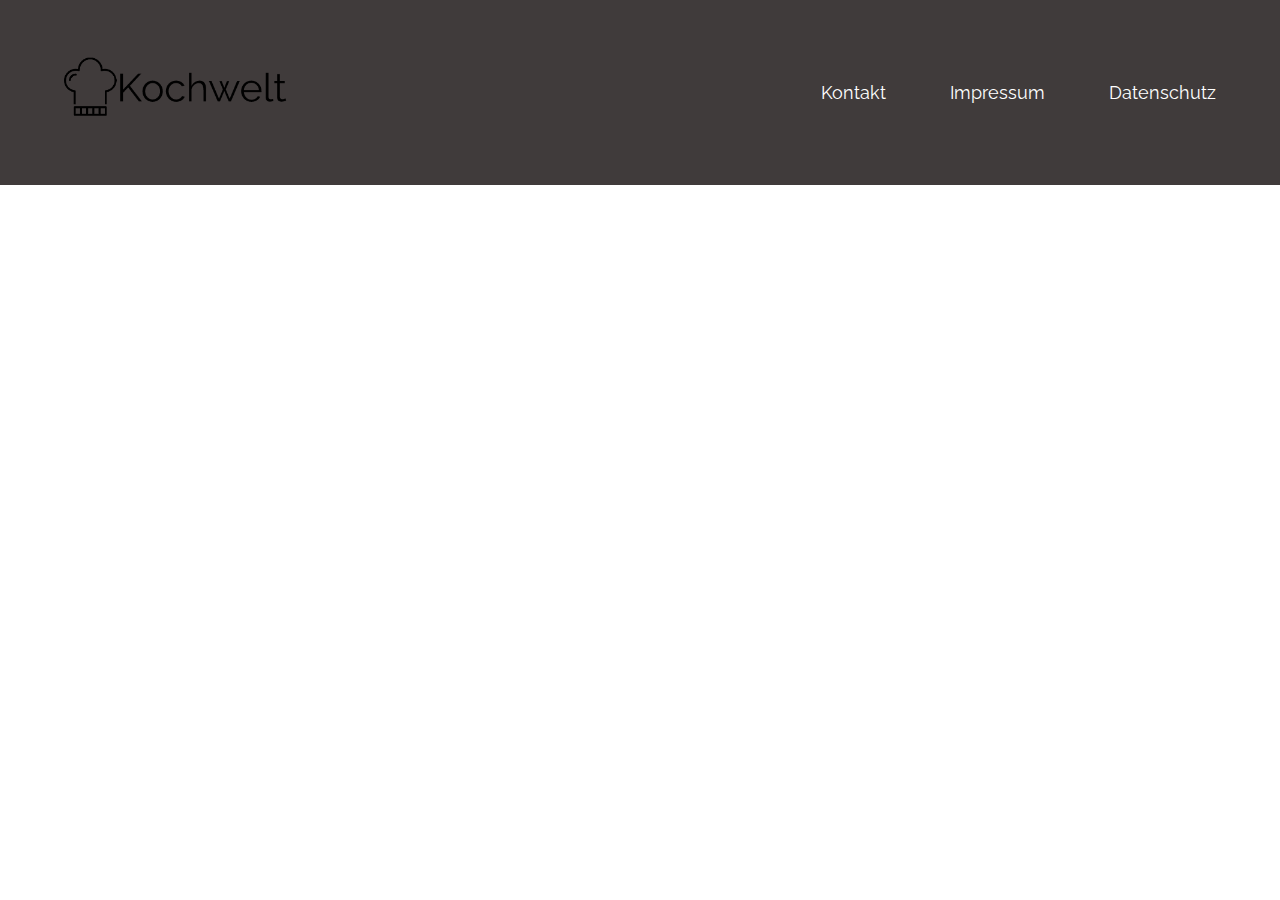
<file: footer.html>
<!DOCTYPE html>
<html lang="en">

<head>
    <meta charset="UTF-8">
    <meta name="viewport" content="width=device-width, initial-scale=1.0">
    <title>Footer</title>
    <link rel="stylesheet" href="style.css">
</head>

<body>
    <div class="footer-section">
        <footer>
            <div class="footer-logo">
                <a href="index.html"><img src="./img/logo.png" alt="Kochwelt_Logo" /></a>
            </div>
            <div class="footer-links-container">
                <div class="footer-links">
                    <a href="./kontakt.html" target="_self">Kontakt</a>
                </div>
                <div class="footer-links">
                    <a href="impressum.html" target="_self">Impressum</a>
                </div>
                <div class="footer-links">
                    <a href="datenschutz.html" target="_self">Datenschutz</a>
                </div>
            </div>
        </footer>
    </div>
</body>

</html>
</file>
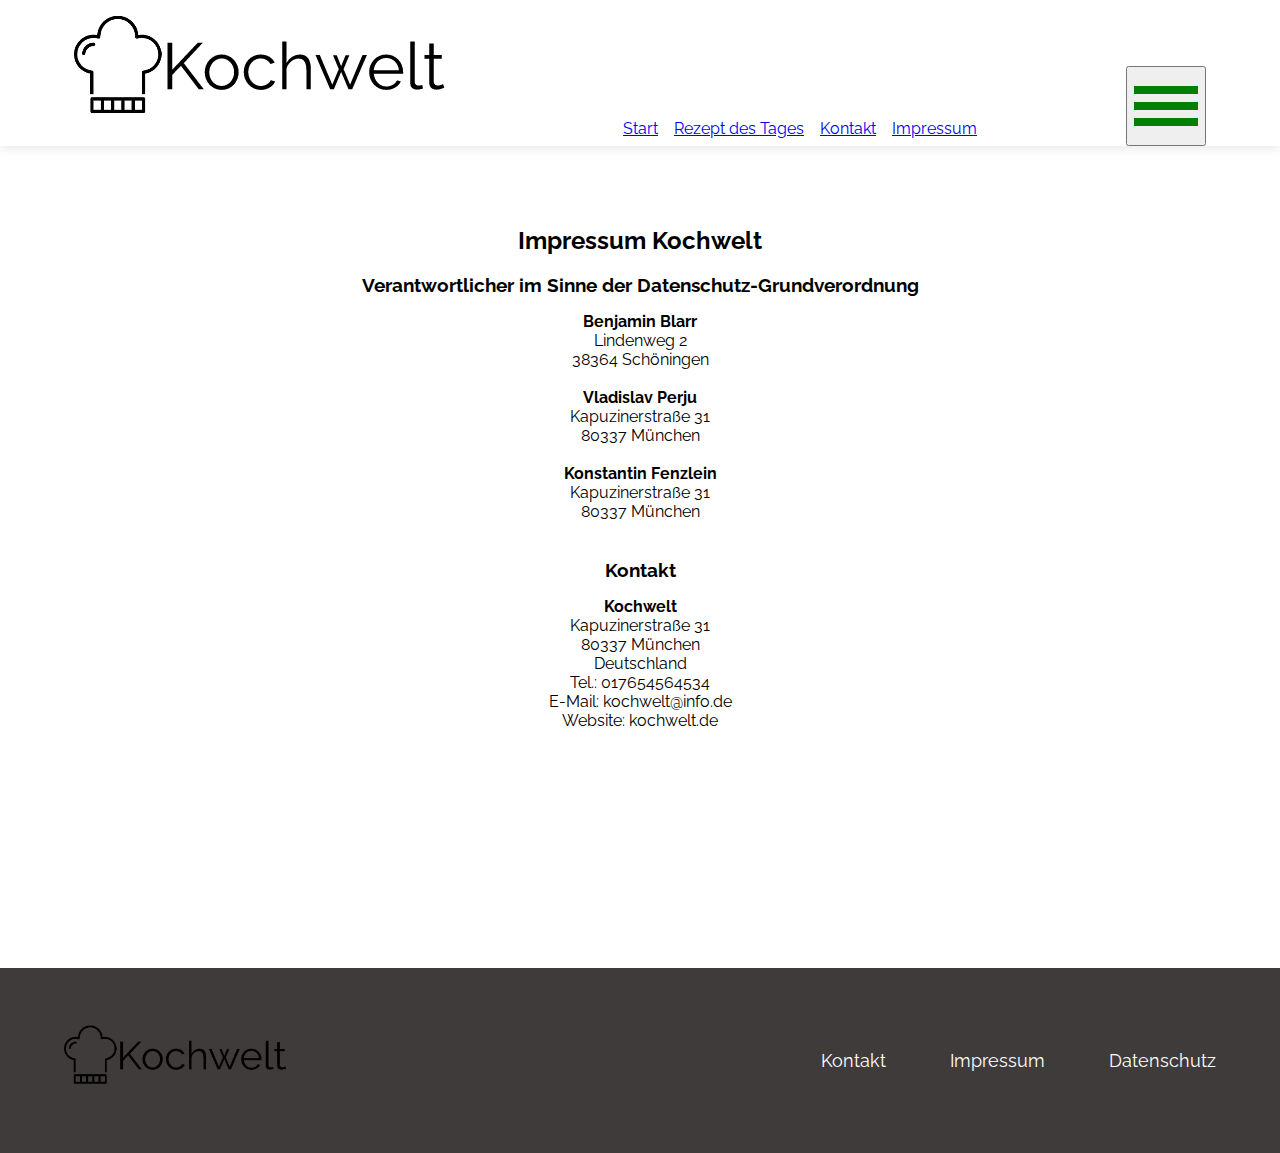
<file: impressum.html>
<!DOCTYPE html>
<html lang="en">
  <head>
    <meta charset="UTF-8" />
    <meta name="viewport" content="width=device-width, initial-scale=1.0" />
    <title>Impressum</title>
    <link rel="stylesheet" href="style.css" />
    <link
      rel="shortcut icon"
      href="./img/logo_small_White.png"
      type="image/x-icon"
    />
  </head>

<body>
    <div id="header" style="width: 100%;"></div>
    <script src="script.js"></script>
    <div class="wrapper" style="height: 88vh; padding: 50px 20px; text-align: center;">
        <h2>Impressum Kochwelt</h2><br>

      <h3>Verantwortlicher im Sinne der Datenschutz-Grundverordnung</h3>
      <b>Benjamin Blarr</b>
      <p>Lindenweg 2</p>
      <p>38364 Schöningen</p>
      <br />

      <b>Vladislav Perju</b>
      <p>Kapuzinerstraße 31</p>
      <p>80337 München</p>
      <br />

      <b>Konstantin Fenzlein</b>
      <p>Kapuzinerstraße 31</p>
      <p>80337 München</p>
      <br /><br />

      <h3>Kontakt</h3>
      <b>Kochwelt</b>
      <p>Kapuzinerstraße 31</p>
      <p>80337 München</p>
      <p>Deutschland</p>
      <p>Tel.: 017654564534</p>
      <p>E-Mail: kochwelt@info.de</p>
      <p>Website: kochwelt.de</p>
    </div>
    <div id="footer" style="width: 100%"></div>
    <script src="script.js"></script>
  </body>
</html>
</file>
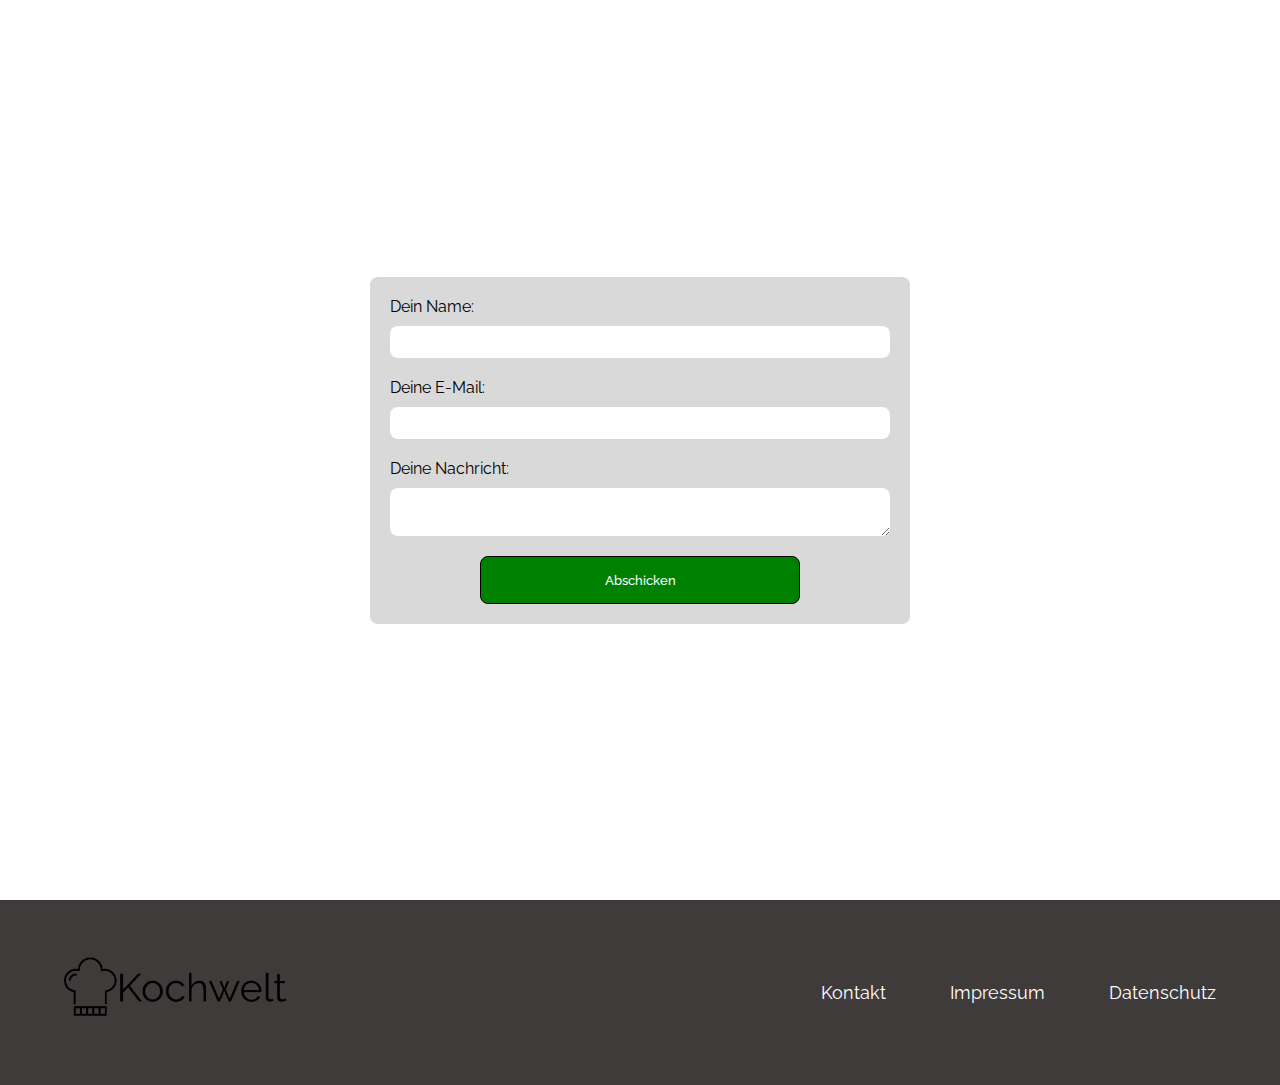
<file: kontakt.html>
<!DOCTYPE html>
<html lang="en">
  <head>
    <meta charset="UTF-8" />
    <meta name="viewport" content="width=device-width, initial-scale=1.0" />
    <title>Kontakt</title>
    <link rel="stylesheet" href="style.css" />
  </head>

  <body>
    <main>
      <div class="kontakt-wrapper">
        <form action="" method="get" class="kontakt-form">
          <div class="kontakt-form-wrap">
            <label for="name">Dein Name: </label>
            <input type="text" name="name" id="name" required />
          </div>
          <div class="kontakt-form-wrap">
            <label for="email">Deine E-Mail: </label>
            <input type="email" name="email" id="email" required />
          </div>
          <div class="kontakt-form-wrap">
            <label for="email">Deine Nachricht: </label>
            <textarea
              type="message"
              name="email"
              id="email"
              required
            ></textarea>
          </div>
          <input type="submit" class="button" value="Abschicken" />
        </form>
      </div>
    </main>
    <div class="footer-section">
      <footer>
        <div class="footer-logo">
          <img src="./img/logo.png" alt="Kochwelt_Logo" />
        </div>
        <div class="footer-links-container">
          <div class="footer-links"><a href="./kontakt.html">Kontakt</a></div>
          <div class="footer-links"><a href="#">Impressum</a></div>
          <div class="footer-links"><a href="#">Datenschutz</a></div>
        </div>
      </footer>
    </div>
  </body>
</html>
</file>
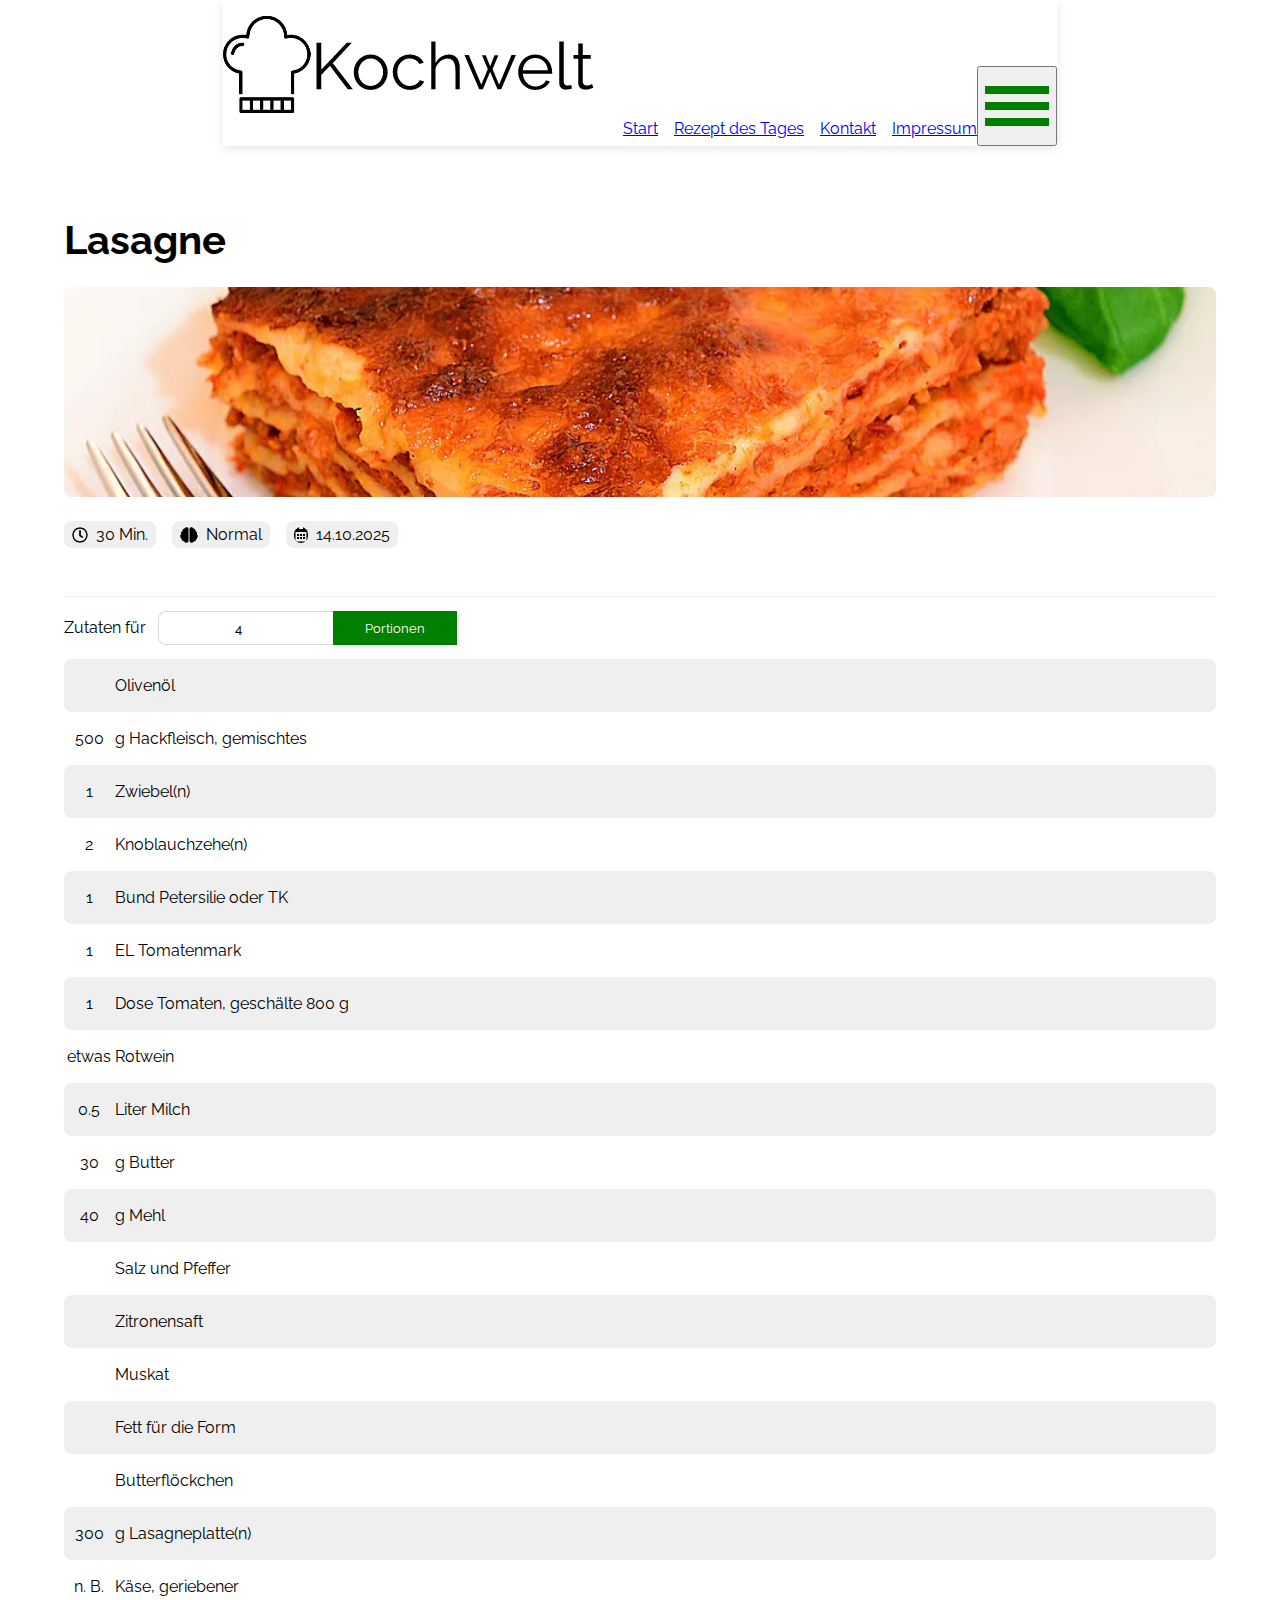
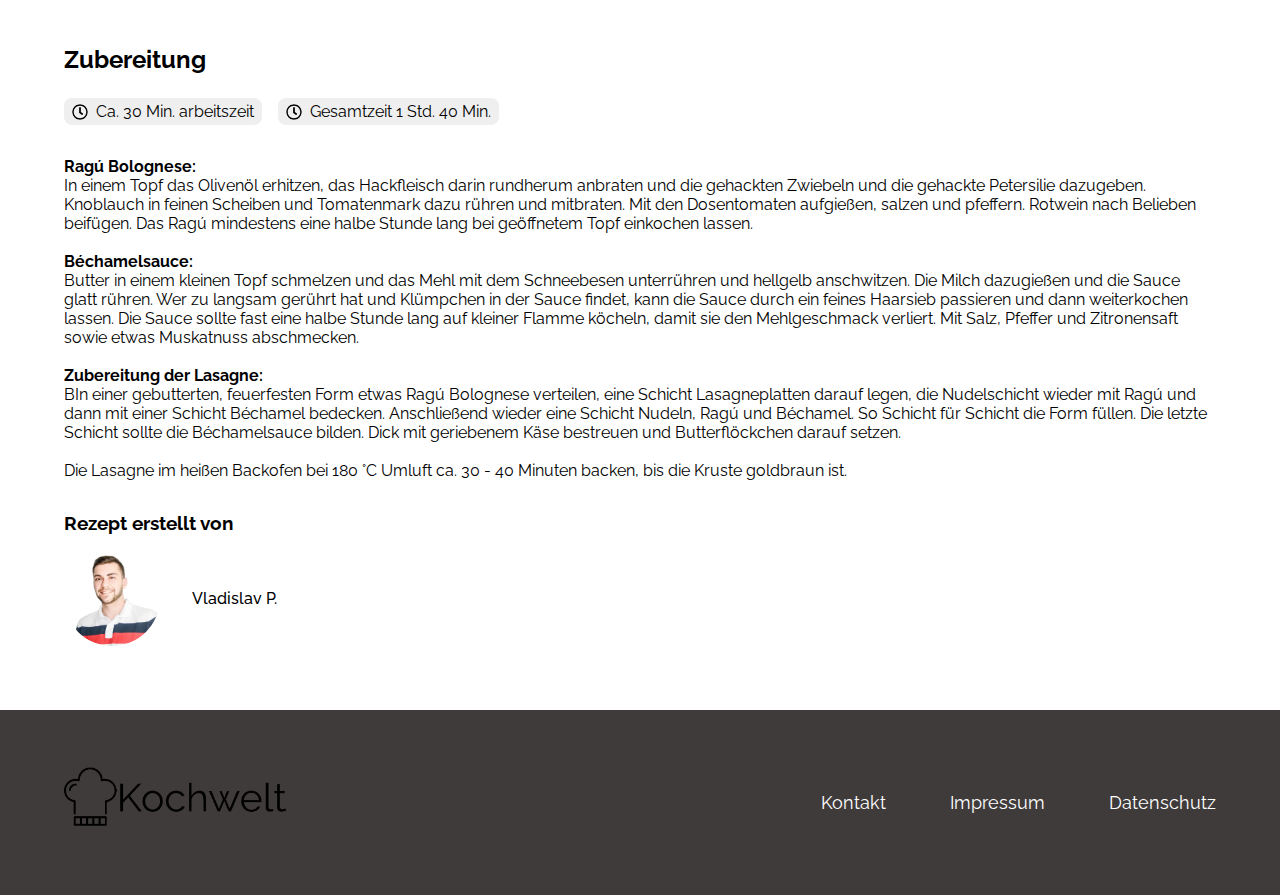
<file: lasagne.html>
<!DOCTYPE html>
<html lang="de">
  <head>
    <meta charset="UTF-8" />
    <meta name="viewport" content="width=device-width, initial-scale=1.0" />
    <title>Lasagne</title>
    <link rel="stylesheet" href="style.css" />
    <script src="script.js"></script>
  </head>

  <body>
    <div class="header">
      <a href="index.html"> <img src="img/logo.png" alt="Logo Kochwelt" /></a>
      <nav class="navigationsleiste">
        <a href="index.html">Start</a>
        <a href="recipe.html">Rezept des Tages</a>
        <a href="kontakt.html">Kontakt</a>
        <a href="impressum.html">Impressum</a>
      </nav>
      <button class="burger_menu" onclick="toggleMenu()">
        <div class="burger_line"></div>
        <div class="burger_line"></div>
        <div class="burger_line"></div>
      </button>
      <nav id="menu" class="d_none">
        <ul>
          <li><a href="">Start</a></li>
          <li><a href="">Rezept</a></li>
          <li><a href="">Kontakt</a></li>
          <li><a href="">Impressum</a></li>
        </ul>
      </nav>
    </div>

    <div class="header-line"></div>
    <div class="wrapper">
      <header></header>
      <main>
        <h1>Lasagne</h1>
        <img
          style="object-fit: cover"
          id="hero-img"
          src="./img/lasagne.jpg"
          alt="Lasagne"
        />
        <div class="recipe-info">
          <div class="recipe-info-item">
            <img src="./img/clock-regular.svg" alt="clock_item" /><span
              class="recipe-info-item-text"
              >30 Min.</span
            >
          </div>
          <div class="recipe-info-item">
            <img src="./img/brain-solid.svg" alt="brain_icon" /><span
              class="recipe-info-item-text"
              >Normal</span
            >
          </div>
          <div class="recipe-info-item">
            <img src="./img/calendar-alt-regular.svg" alt="calendar_icon" />
            <span class="recipe-info-item-text">14.10.2025</span>
          </div>
        </div>

        <div class="horizontal-line"></div>

        <div class="ingredients-input">
          <form class="recipe-form">
            <label for="amount">Zutaten für</label>

            <div class="input-group">
              <input id="amount" min="1" value="4" type="number" />
              <button class="button-single">Portionen</button>
            </div>
          </form>
        </div>
        <table>
          <tr>
            <td></td>
            <td>Olivenöl</td>
          </tr>
          <tr>
            <td>500</td>
            <td>g Hackfleisch, gemischtes</td>
          </tr>
          <tr>
            <td>1</td>
            <td>Zwiebel(n)</td>
          </tr>
          <tr>
            <td>2</td>
            <td>Knoblauchzehe(n)</td>
          </tr>
          <tr>
            <td>1</td>
            <td>Bund Petersilie oder TK</td>
          </tr>
          <tr>
            <td>1</td>
            <td>EL Tomatenmark</td>
          </tr>
          <tr>
            <td>1</td>
            <td>Dose Tomaten, geschälte 800 g</td>
          </tr>
          <tr>
            <td>etwas</td>
            <td>Rotwein</td>
          </tr>

          <tr>
            <td>0.5</td>
            <td>Liter Milch</td>
          </tr>
          <tr>
            <td>30</td>
            <td>g Butter</td>
          </tr>
          <tr>
            <td>40</td>
            <td>g Mehl</td>
          </tr>
          <tr>
            <td></td>
            <td>Salz und Pfeffer</td>
          </tr>
          <tr>
            <td></td>
            <td>Zitronensaft</td>
          </tr>
          <tr>
            <td></td>
            <td>Muskat</td>
          </tr>
          <tr>
            <td></td>
            <td>Fett für die Form</td>
          </tr>
          <tr>
            <td></td>
            <td>Butterflöckchen</td>
          </tr>
          <tr>
            <td>300</td>
            <td>g Lasagneplatte(n)</td>
          </tr>
          <tr>
            <td>n. B.</td>
            <td>Käse, geriebener</td>
          </tr>
        </table>
        <section class="preparation">
          <h2>Zubereitung</h2>
          <div class="recipe-info">
            <div class="recipe-info-item">
              <img src="./img/clock-regular.svg" alt="clock_item" /><span
                class="recipe-info-item-text"
                >Ca. 30 Min. arbeitszeit</span
              >
            </div>
            <div class="recipe-info-item">
              <img src="./img/clock-regular.svg" alt="clock_item" /><span
                class="recipe-info-item-text"
                >Gesamtzeit 1 Std. 40 Min.</span
              >
            </div>
          </div>
          <div class="recipe-instructions">
            <p>
              <b>Ragú Bolognese:</b><br />
              In einem Topf das Olivenöl erhitzen, das Hackfleisch darin
              rundherum anbraten und die gehackten Zwiebeln und die gehackte
              Petersilie dazugeben. Knoblauch in feinen Scheiben und Tomatenmark
              dazu rühren und mitbraten. Mit den Dosentomaten aufgießen, salzen
              und pfeffern. Rotwein nach Belieben beifügen. Das Ragú mindestens
              eine halbe Stunde lang bei geöffnetem Topf einkochen lassen.<br /><br />
              <b>Béchamelsauce:</b><br />
              Butter in einem kleinen Topf schmelzen und das Mehl mit dem
              Schneebesen unterrühren und hellgelb anschwitzen. Die Milch
              dazugießen und die Sauce glatt rühren. Wer zu langsam gerührt hat
              und Klümpchen in der Sauce findet, kann die Sauce durch ein feines
              Haarsieb passieren und dann weiterkochen lassen. Die Sauce sollte
              fast eine halbe Stunde lang auf kleiner Flamme köcheln, damit sie
              den Mehlgeschmack verliert. Mit Salz, Pfeffer und Zitronensaft
              sowie etwas Muskatnuss abschmecken.<br /><br />
              <b>Zubereitung der Lasagne:</b><br />
              BIn einer gebutterten, feuerfesten Form etwas Ragú Bolognese
              verteilen, eine Schicht Lasagneplatten darauf legen, die
              Nudelschicht wieder mit Ragú und dann mit einer Schicht Béchamel
              bedecken. Anschließend wieder eine Schicht Nudeln, Ragú und
              Béchamel. So Schicht für Schicht die Form füllen. Die letzte
              Schicht sollte die Béchamelsauce bilden. Dick mit geriebenem Käse
              bestreuen und Butterflöckchen darauf setzen.<br /><br />
              Die Lasagne im heißen Backofen bei 180 °C Umluft ca. 30 - 40
              Minuten backen, bis die Kruste goldbraun ist.
            </p>
          </div>
        </section>
        <section class="creator-section">
          <h3>Rezept erstellt von</h3>
          <div class="creator">
            <img src="./img/Vladi_Foto.jpg" alt="img_Vladi" />
            <span>Vladislav P.</span>
          </div>
        </section>
      </main>
    </div>
    <div class="footer-section">
      <footer>
        <div class="footer-logo">
          <img src="./img/logo.png" alt="Kochwelt_Logo" />
        </div>
        <div class="footer-links-container">
          <div class="footer-links">
            <a href="./kontakt.html" target="_blank">Kontakt</a>
          </div>
          <div class="footer-links">
            <a href="#" target="_blank">Impressum</a>
          </div>
          <div class="footer-links">
            <a href="#" target="_blank">Datenschutz</a>
          </div>
        </div>
      </footer>
    </div>
  </body>
</html>
</file>
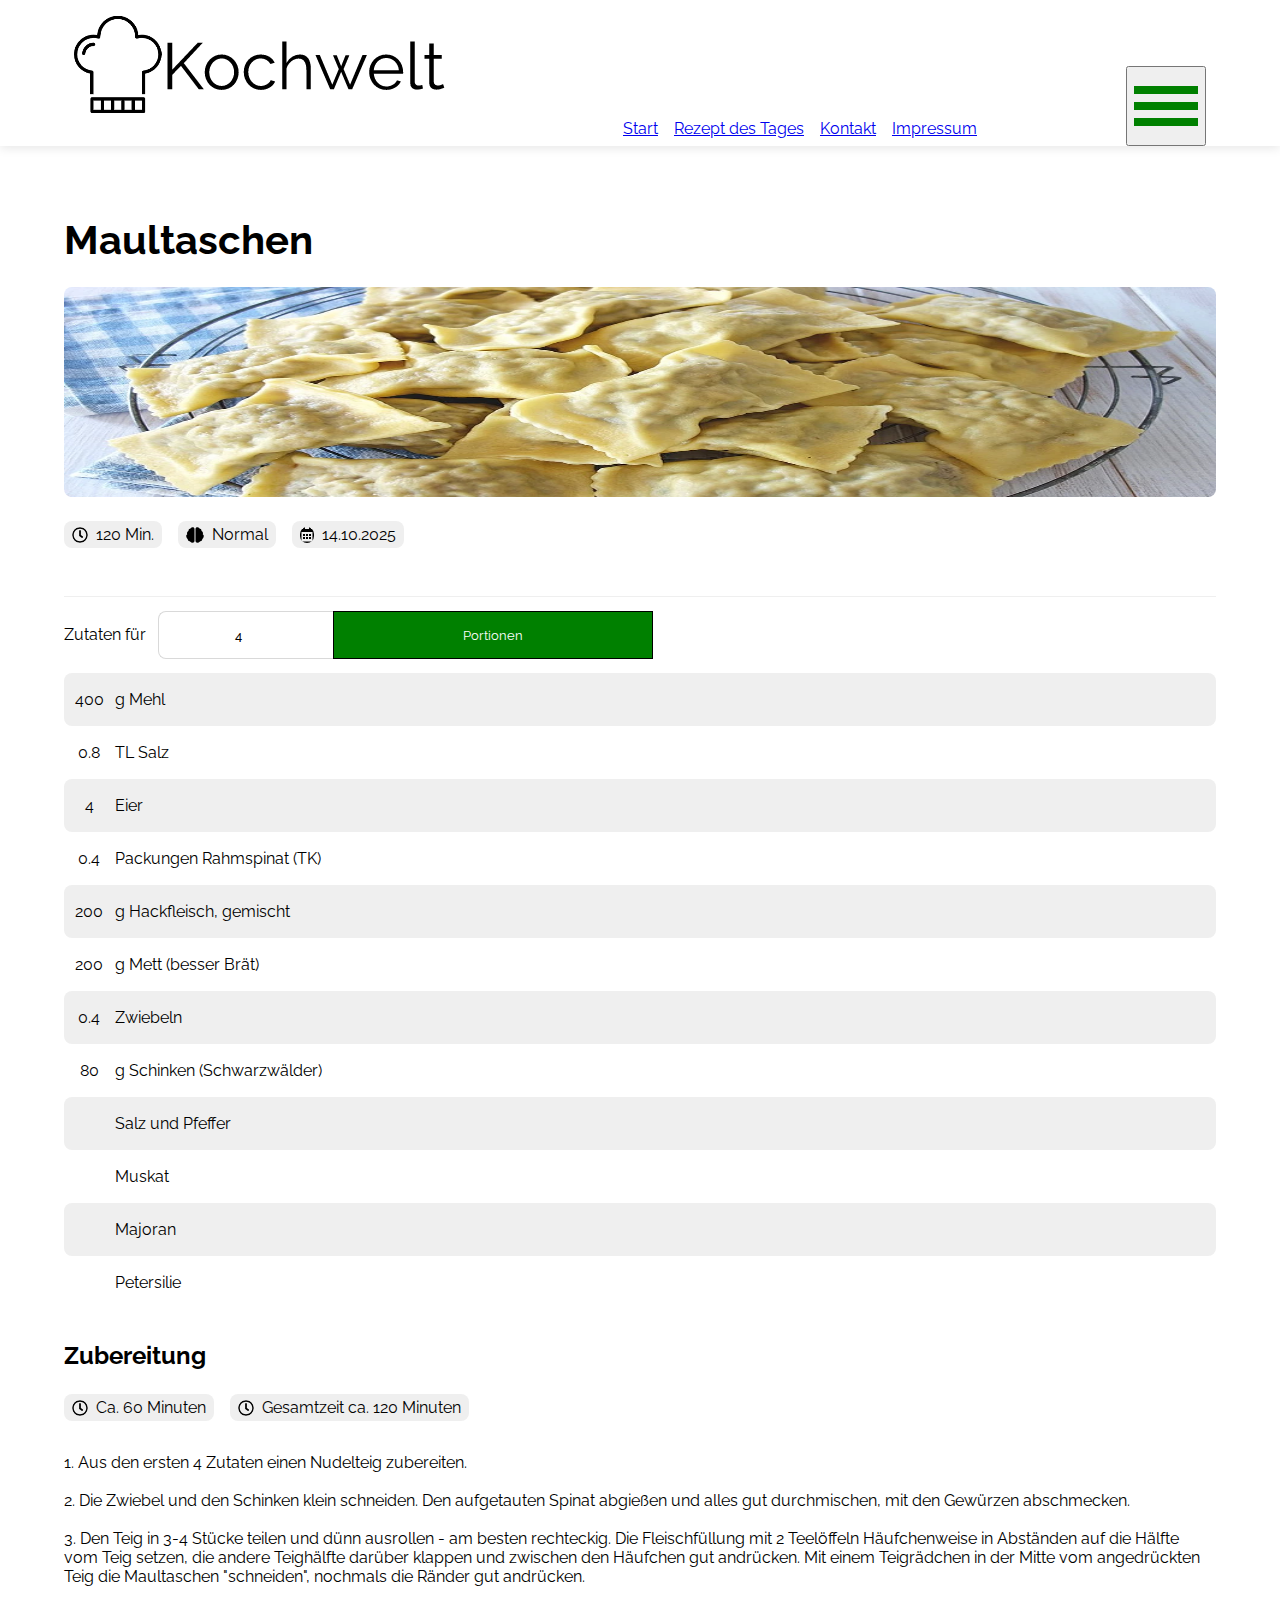
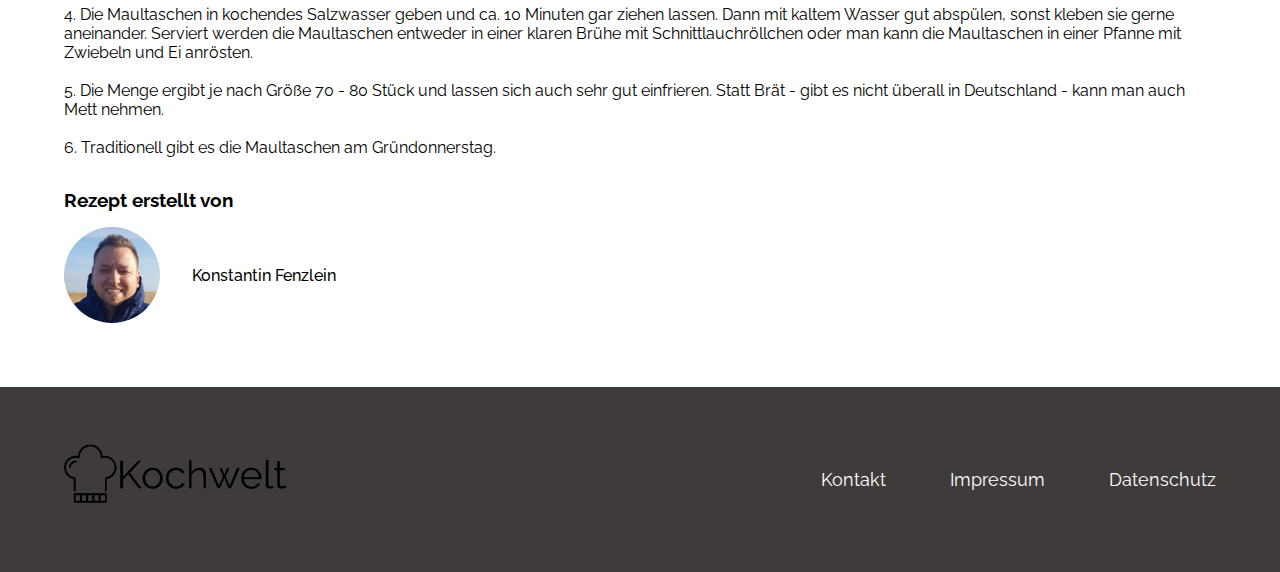
<file: maultaschen.html>
<!DOCTYPE html>
<html lang="de">
  <head>
    <meta charset="UTF-8" />
    <meta name="viewport" content="width=device-width, initial-scale=1.0" />
    <title>Nudelauflauf</title>
    <link rel="stylesheet" href="style.css" />
    <script src="script.js"></script>
    <link
      rel="shortcut icon"
      href="./img/logo_small_White.png"
      type="image/x-icon"
    />
  </head>

  <body>
    <div id="header" style="width: 100%"></div>
    <script src="script.js"></script>
    <div class="wrapper">
      <header></header>
      <main>
        <h1>Maultaschen</h1>
        <img id="hero-img" src="./img/maultaschen.png" alt="Maultaschen" />
        <div class="recipe-info">
          <div class="recipe-info-item">
            <img src="./img/clock-regular.svg" alt="clock_item" /><span
              class="recipe-info-item-text"
              >120 Min.</span
            >
          </div>
          <div class="recipe-info-item">
            <img src="./img/brain-solid.svg" alt="brain_icon" /><span
              class="recipe-info-item-text"
              >Normal</span
            >
          </div>
          <div class="recipe-info-item">
            <img src="./img/calendar-alt-regular.svg" alt="calendar_icon" />
            <span class="recipe-info-item-text">14.10.2025</span>
          </div>
        </div>

        <div class="horizontal-line"></div>

        <div class="ingredients-input">
          <form class="recipe-form">
            <label for="amount">Zutaten für</label>

            <div class="input-group">
              <input id="amount" min="1" value="4" type="number" />
              <button class="button btn-square">Portionen</button>
            </div>
          </form>
        </div>
        <table>
          <tr>
            <td>400</td>
            <td>g Mehl</td>
          </tr>
          <tr>
            <td>0.8</td>
            <td>TL Salz</td>
          </tr>
          <tr>
            <td>4</td>
            <td>Eier</td>
          </tr>
          <tr>
            <td>0.4</td>
            <td>Packungen Rahmspinat (TK)</td>
          </tr>
          <tr>
            <td>200</td>
            <td>g Hackfleisch, gemischt</td>
          </tr>
          <tr>
            <td>200</td>
            <td>g Mett (besser Brät)</td>
          </tr>
          <tr>
            <td>0.4</td>
            <td>Zwiebeln</td>
          </tr>
          <tr>
            <td>80</td>
            <td>g Schinken (Schwarzwälder)</td>
          </tr>
          <tr>
            <td></td>
            <td>Salz und Pfeffer</td>
          </tr>
          <tr>
            <td></td>
            <td>Muskat</td>
          </tr>
          <tr>
            <td></td>
            <td>Majoran</td>
          </tr>
          <tr>
            <td></td>
            <td>Petersilie</td>
          </tr>
        </table>
        <section class="preparation">
          <h2>Zubereitung</h2>
          <div class="recipe-info">
            <div class="recipe-info-item">
              <img src="./img/clock-regular.svg" alt="clock_item" /><span
                class="recipe-info-item-text"
                >Ca. 60 Minuten</span
              >
            </div>
            <div class="recipe-info-item">
              <img src="./img/clock-regular.svg" alt="clock_item" /><span
                class="recipe-info-item-text"
                >Gesamtzeit ca. 120 Minuten</span
              >
            </div>
          </div>
          <div class="recipe-instructions">
            <p>
              1. Aus den ersten 4 Zutaten einen Nudelteig zubereiten.
              <br /><br />
              2. Die Zwiebel und den Schinken klein schneiden. Den aufgetauten
              Spinat abgießen und alles gut durchmischen, mit den Gewürzen
              abschmecken. <br /><br />
              3. Den Teig in 3-4 Stücke teilen und dünn ausrollen - am besten
              rechteckig. Die Fleischfüllung mit 2 Teelöffeln Häufchenweise in
              Abständen auf die Hälfte vom Teig setzen, die andere Teighälfte
              darüber klappen und zwischen den Häufchen gut andrücken. Mit einem
              Teigrädchen in der Mitte vom angedrückten Teig die Maultaschen
              "schneiden", nochmals die Ränder gut andrücken. <br /><br />
              4. Die Maultaschen in kochendes Salzwasser geben und ca. 10
              Minuten gar ziehen lassen. Dann mit kaltem Wasser gut abspülen,
              sonst kleben sie gerne aneinander. Serviert werden die Maultaschen
              entweder in einer klaren Brühe mit Schnittlauchröllchen oder man
              kann die Maultaschen in einer Pfanne mit Zwiebeln und Ei anrösten.
              <br /><br />
              5. Die Menge ergibt je nach Größe 70 - 80 Stück und lassen sich
              auch sehr gut einfrieren. Statt Brät - gibt es nicht überall in
              Deutschland - kann man auch Mett nehmen.<br /><br />
              6. Traditionell gibt es die Maultaschen am Gründonnerstag.
            </p>
          </div>
        </section>
        <section class="creator-section">
          <h3>Rezept erstellt von</h3>
          <div class="creator">
            <img src="./img/Foto_Konstantin.jpg" alt="img_Konstantin" />
            <span>Konstantin Fenzlein</span>
          </div>
        </section>
      </main>
    </div>
    <div class="footer-section">
      <div id="footer" style="width: 100%"></div>
      <script src="script.js"></script>
    </div>
  </body>
</html>
</file>
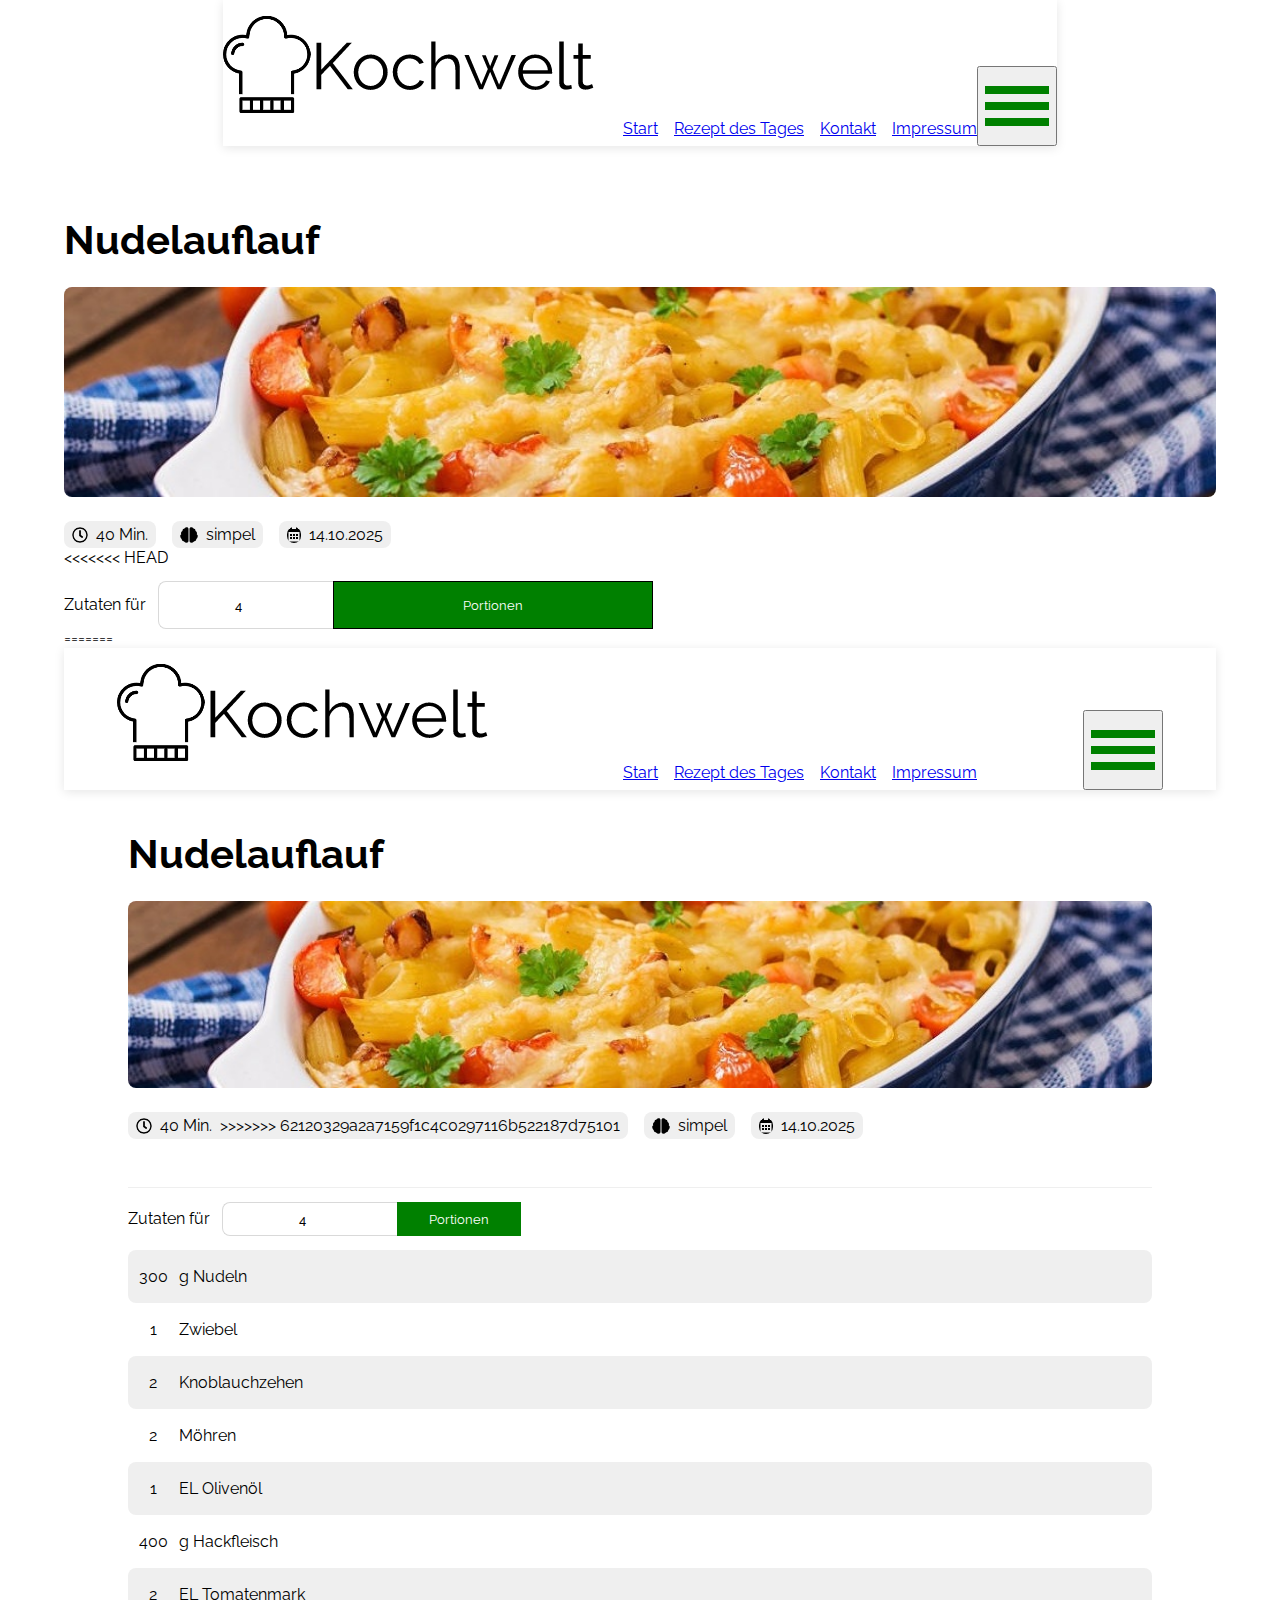
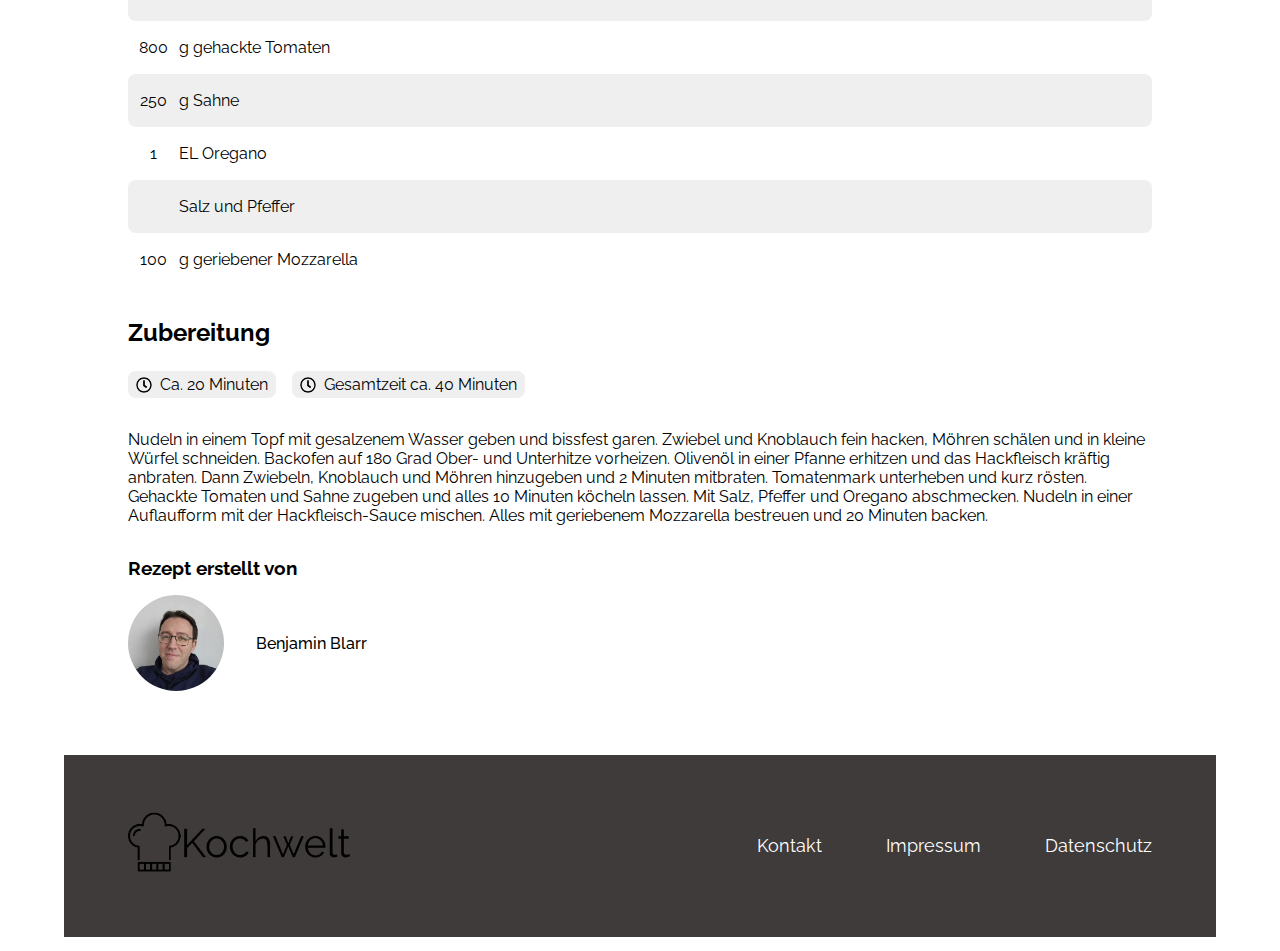
<file: nudelauflauf.html>
<!DOCTYPE html>
<html lang="de">
  <head>
    <meta charset="UTF-8" />
    <meta name="viewport" content="width=device-width, initial-scale=1.0" />
    <title>Nudelauflauf</title>
    <link rel="stylesheet" href="style.css" />
    <script src="script.js"></script>
    <link
      rel="shortcut icon"
      href="./img/logo_small_White.png"
      type="image/x-icon"
    />
  </head>
  <body>
    <div class="header">
      <a href="index.html"> <img src="img/logo.png" alt="Logo Kochwelt" /></a>
      <nav class="navigationsleiste">
        <a href="index.html">Start</a>
        <a href="recipe.html">Rezept des Tages</a>
        <a href="kontakt.html">Kontakt</a>
        <a href="impressum.html">Impressum</a>
      </nav>
      <button class="burger_menu" onclick="toggleMenu()">
        <div class="burger_line"></div>
        <div class="burger_line"></div>
        <div class="burger_line"></div>
      </button>
      <nav id="menu" class="d_none">
        <ul>
          <li><a href="">Start</a></li>
          <li><a href="">Rezept</a></li>
          <li><a href="">Kontakt</a></li>
          <li><a href="">Impressum</a></li>
        </ul>
      </nav>
    </div>

    <div class="header-line"></div>
    <div class="wrapper">
      <main>
        <h1>Nudelauflauf</h1>
        <img
          id="hero-img"
          src="./img/nudelauflauf-wide.jpg"
          alt="Nudelauflauf"
        />
        <div class="recipe-info">
          <div class="recipe-info-item">
            <img src="./img/clock-regular.svg" alt="clock_item" /><span
              class="recipe-info-item-text"
              >40 Min.</span
            >
          </div>
          <div class="recipe-info-item">
            <img src="./img/brain-solid.svg" alt="brain_icon" /><span
              class="recipe-info-item-text"
              >simpel</span
            >
          </div>
          <div class="recipe-info-item">
            <img src="./img/calendar-alt-regular.svg" alt="calendar_icon" />
            <span class="recipe-info-item-text">14.10.2025</span>
          </div>
        </div>

<head>
  <meta charset="UTF-8" />
  <meta name="viewport" content="width=device-width, initial-scale=1.0" />
  <title>Nudelauflauf</title>
  <link rel="stylesheet" href="style.css" />
  <script src="script.js"></script>
</head>

<<<<<<< HEAD
        <div class="ingredients-input">
          <form class="recipe-form">
            <label for="amount">Zutaten für</label>

            <div class="input-group">
              <input id="amount" min="1" value="4" type="number" />
              <button class="button">Portionen</button>
            </div>
          </form>
=======
<body>
  <div id="header" style="width: 100%;"></div>
  <script src="script.js"></script>
  <div class="wrapper">
    <main>
      <h1>Nudelauflauf</h1>
      <img id="hero-img" src="./img/nudelauflauf-wide.jpg" alt="Nudelauflauf" />
      <div class="recipe-info">
        <div class="recipe-info-item">
          <img src="./img/clock-regular.svg" alt="clock_item" /><span class="recipe-info-item-text">40 Min.</span>
>>>>>>> 62120329a2a7159f1c4c0297116b522187d75101
        </div>
        <div class="recipe-info-item">
          <img src="./img/brain-solid.svg" alt="brain_icon" /><span class="recipe-info-item-text">simpel</span>
        </div>
        <div class="recipe-info-item">
          <img src="./img/calendar-alt-regular.svg" alt="calendar_icon" />
          <span class="recipe-info-item-text">14.10.2025</span>
        </div>
      </div>

      <div class="horizontal-line"></div>

      <div class="ingredients-input">
        <form class="recipe-form">
          <label for="amount">Zutaten für</label>

          <div class="input-group">
            <input id="amount" min="1" value="4" type="number" />
            <button class="button-single">Portionen</button>
          </div>
        </form>
      </div>
      <table>
        <tr>
          <td>300</td>
          <td>g Nudeln</td>
        </tr>
        <tr>
          <td>1</td>
          <td>Zwiebel</td>
        </tr>
        <tr>
          <td>2</td>
          <td>Knoblauchzehen</td>
        </tr>
        <tr>
          <td>2</td>
          <td>Möhren</td>
        </tr>
        <tr>
          <td>1</td>
          <td>EL Olivenöl</td>
        </tr>
        <tr>
          <td>400</td>
          <td>g Hackfleisch</td>
        </tr>
        <tr>
          <td>2</td>
          <td>EL Tomatenmark</td>
        </tr>
        <tr>
          <td>800</td>
          <td>g gehackte Tomaten</td>
        </tr>
        <tr>
          <td>250</td>
          <td>g Sahne</td>
        </tr>
        <tr>
          <td>1</td>
          <td>EL Oregano</td>
        </tr>
        <tr>
          <td></td>
          <td>Salz und Pfeffer</td>
        </tr>
        <tr>
          <td>100</td>
          <td>g geriebener Mozzarella</td>
        </tr>
      </table>
      <section class="preparation">
        <h2>Zubereitung</h2>
        <div class="recipe-info">
          <div class="recipe-info-item">
            <img src="./img/clock-regular.svg" alt="clock_item" /><span class="recipe-info-item-text">Ca. 20
              Minuten</span>
          </div>
          <div class="recipe-info-item">
            <img src="./img/clock-regular.svg" alt="clock_item" /><span class="recipe-info-item-text">Gesamtzeit ca. 40
              Minuten</span>
          </div>
        </div>
        <div class="recipe-instructions">
          <p>
            Nudeln in einem Topf mit gesalzenem Wasser geben und bissfest
            garen. Zwiebel und Knoblauch fein hacken, Möhren schälen und in
            kleine Würfel schneiden. Backofen auf 180 Grad Ober- und
            Unterhitze vorheizen. Olivenöl in einer Pfanne erhitzen und das
            Hackfleisch kräftig anbraten. Dann Zwiebeln, Knoblauch und Möhren
            hinzugeben und 2 Minuten mitbraten. Tomatenmark unterheben und
            kurz rösten. Gehackte Tomaten und Sahne zugeben und alles 10
            Minuten köcheln lassen. Mit Salz, Pfeffer und Oregano abschmecken.
            Nudeln in einer Auflaufform mit der Hackfleisch-Sauce mischen.
            Alles mit geriebenem Mozzarella bestreuen und 20 Minuten backen.
          </p>
        </div>
      </section>
      <section class="creator-section">
        <h3>Rezept erstellt von</h3>
        <div class="creator">
          <img src="./img/Benjamin_Blarr_img.jpg" alt="img_Benjamin_Blarr" />
          <span>Benjamin Blarr</span>
        </div>
      </section>
    </main>
  </div>
  <div class="footer-section">
    <div id="footer" style="width: 100%;"></div>
    <script src="script.js"></script>
  </div>
</body>

</html>
</file>
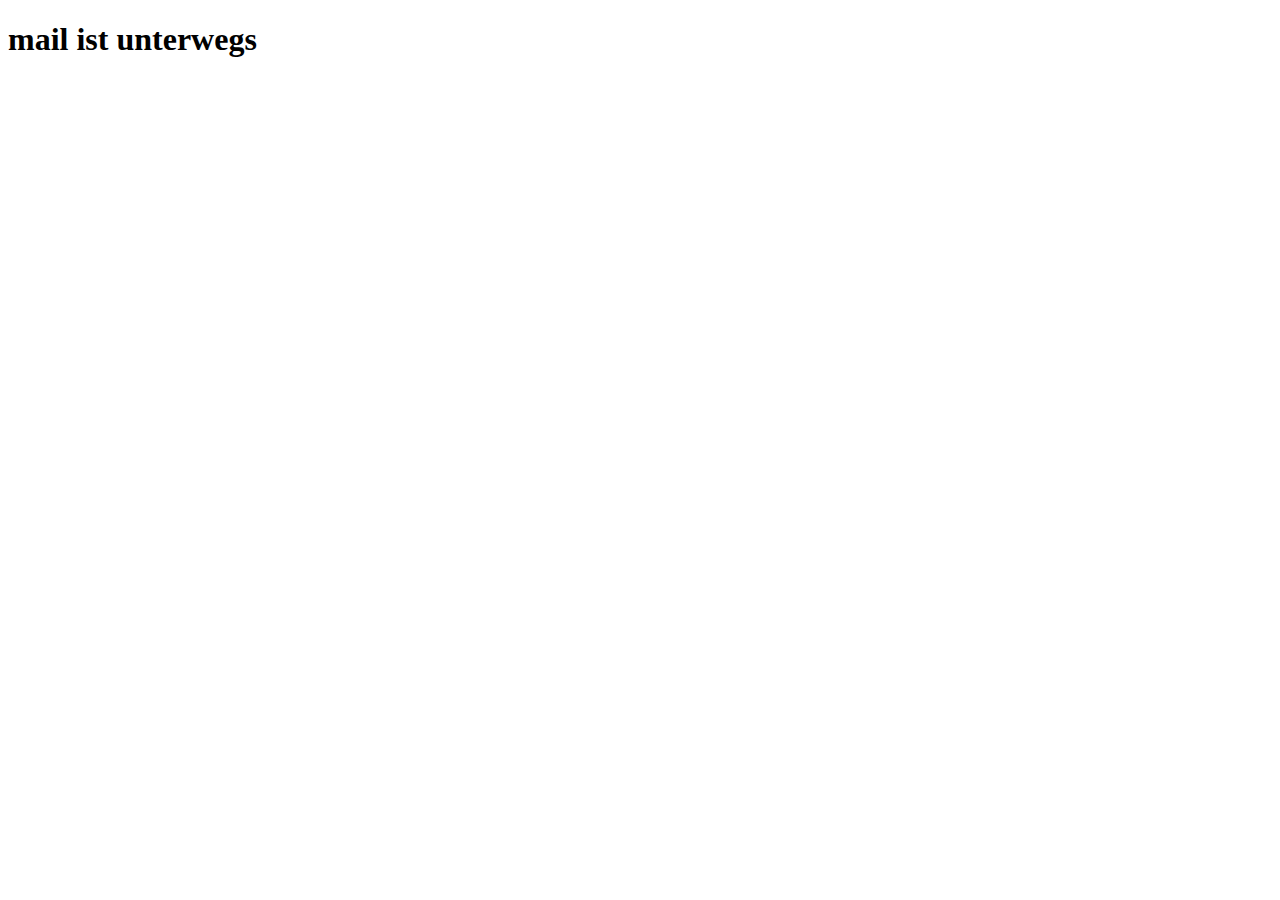
<file: send_mail.html>
<!DOCTYPE html>
<html lang="en">
  <head>
    <meta charset="UTF-8" />
    <meta name="viewport" content="width=device-width, initial-scale=1.0" />
    <title>Document</title>
    <link
      rel="shortcut icon"
      href="./img/logo_small_White.png"
      type="image/x-icon"
    />
  </head>
  <body>
    <h1>mail ist unterwegs</h1>
  </body>
</html>
</file>
<file: style.css>
@font-face {
  font-display: swap;
  font-family: "Raleway";
  font-style: normal;
  font-weight: 100;
  src: url("./fonts/raleway-v37-latin-100.woff2") format("woff2");
}

@font-face {
  font-display: swap;
  font-family: "Raleway";
  font-style: normal;
  font-weight: 200;
  src: url("./fonts/raleway-v37-latin-200.woff2") format("woff2");
}

@font-face {
  font-display: swap;
  font-family: "Raleway";
  font-style: normal;
  font-weight: 300;
  src: url("./fonts/raleway-v37-latin-300.woff2") format("woff2");
}

@font-face {
  font-display: swap;
  font-family: "Raleway";
  font-style: normal;
  font-weight: 400;
  src: url("./fonts/raleway-v37-latin-regular.woff2") format("woff2");
}

@font-face {
  font-display: swap;
  font-family: "Raleway";
  font-style: normal;
  font-weight: 500;
  src: url("./fonts/raleway-v37-latin-500.woff2") format("woff2");
}

@font-face {
  font-display: swap;
  font-family: "Raleway";
  font-style: normal;
  font-weight: 600;
  src: url("./fonts/raleway-v37-latin-600.woff2") format("woff2");
}

@font-face {
  font-display: swap;
  font-family: "Raleway";
  font-style: normal;
  font-weight: 700;
  src: url("./fonts/raleway-v37-latin-700.woff2") format("woff2");
}

@font-face {
  font-display: swap;
  font-family: "Raleway";
  font-style: normal;
  font-weight: 800;
  src: url("./fonts/raleway-v37-latin-800.woff2") format("woff2");
}

@font-face {
  font-display: swap;
  font-family: "Raleway";
  font-style: normal;
  font-weight: 900;
  src: url("./fonts/raleway-v37-latin-900.woff2") format("woff2");
}

* {
  margin: 0;
  font-family: "Raleway", sans-serif;
}

body {
  display: flex;
  flex-direction: column;
  justify-content: center;
  align-items: center;
}

.wrapper {
  max-width: 1440px;
  width: 100%;
  padding: 0 64px;
  box-sizing: border-box;
}

#hero-img {
  min-height: 63px;
  min-width: 220px;
}

main img {
  display: block;
  width: 100%;
  max-height: 210px;
  height: auto;
  border-radius: 8px;
}

h1 {
  margin-top: 40px;
  margin-bottom: 24px;
  font-size: 40px;
}

.recipe-info {
  display: flex;
  gap: 16px;
  padding-top: 24px;
}

.recipe-info-item {
  display: inline-flex;
  justify-content: center;
  align-items: center;
  background-color: #efefef;
  gap: 8px;
  padding: 4px 8px;
  border-radius: 8px;
  white-space: nowrap;
}

.recipe-info-item img {
  max-height: 16px;
}

.recipe-info-item-text {
  font-size: 16px;
}

.horizontal-line {
  width: 100%;
  height: 1px;
  border: 0;
  background-color: #efefef;
  margin-top: 48px;
}

.ingredients-input {
  padding: 14px 0;
}

form label {
  padding-right: 8px;
  font-size: 16px;
}

.input-group {
  display: inline-flex;
  border-radius: 8px 0 0 8px;
}

form input {
  border: 1px solid #d9d9d9;
  border-right: 0;
  border-radius: 8px 0 0 8px;
  border-width: 1px;
  text-align: center;
  padding: 8px 12px;
  outline: none;
  font-weight: 500;
}
.button {
  display: flex;
  align-items: center;
  justify-content: center;
  width: 320px;
  height: 48px;
  background-color: #008000;
  color: white;
  cursor: pointer;
  text-decoration: none;
  text-align: center;
  border: black solid 1px;
}

.button-single {
  background-color: #008000;
  color: white;
  padding: 8px 32px;
  max-width: 145px;
  cursor: pointer;
  border: 0;
}

table {
  display: flex;
  padding-bottom: 32px;
}

tbody {
  display: flex;
  flex-direction: column;
  width: 100%;
}

table tr {
  display: flex;
  flex-direction: row;
  width: 100%;
  padding: 16px 0;
}

table tr:nth-child(odd) {
  background-color: #efefef;
  border-radius: 8px;
}

table td:first-child {
  width: 48px;
  text-align: center;
}

.recipe-instructions {
  padding: 32px 0px;
}

h3 {
  padding-bottom: 16px;
}

.creator {
  display: flex;
  justify-content: flex-start;
  align-items: center;
  gap: 32px;
  padding-bottom: 64px;
}

.creator img {
  width: 96px;
  height: 96px;
  object-fit: cover;
  border-radius: 50%;
}

.creator span {
  font-size: 16px;
  font-weight: 500;
}

.kontakt-wrapper {
  height: 100vh;
  display: flex;
  flex-direction: column;
  justify-content: center;
}

.kontakt-form {
  display: flex;
  flex-direction: column;
  align-items: center;
  width: 500px;
  gap: 20px;
  background-color: #d9d9d9;
  padding: 20px;
  border-radius: 8px;
}

.kontakt-form input {
  border-radius: 8px;
}

.kontakt-form-wrap {
  display: flex;
  flex-direction: column;
  align-items: start;
  width: 100%;
  gap: 10px;
}

.kontakt-form-wrap input,
textarea {
  display: flex;
  border-radius: 8px;
  align-items: start;
  width: 100%;
  text-align: left;
  padding: 8px 12px;
  box-sizing: border-box;
  border: none;
}

.footer-section {
  background-color: #403b3b;
  width: 100%;
  display: flex;
  justify-content: center;
}

footer {
  display: flex;
  align-items: center;
  justify-content: space-between;
  padding: 48px 64px;
  max-width: 1440px;
  width: 100%;
  box-sizing: border-box;
}

.footer-logo img {
  max-width: 240px;
  width: 100%;
}

.footer-links-container {
  display: flex;
  justify-content: space-between;
  gap: 64px;
}

.footer-links {
  display: flex;
  justify-content: flex-end;
  align-items: center;
  gap: 40px;
  flex-shrink: 1;
}

.footer-links a {
  text-decoration: none;
  color: white;
  font-size: 18px;
}

.footer-links a:hover {
  border-bottom: 2px solid rgba(255, 255, 255, 0.85);
}

@media (max-width: 780px) {
  .footer-links-container {
    width: 100%;
    flex-direction: column;
    gap: 4px;
    align-items: flex-end;
  }

  .footer-links a {
    font-size: 16px;
  }
}

@media (max-width: 550px) {
  main {
    padding: 0 40px;
  }

  .wrapper {
    padding: 0 0px;
  }

  .recipe-form label {
    font-size: 14px;
  }

  h1 {
    font-size: 32px;
    margin-bottom: 16px;
  }

  .horizontal-line {
    margin-top: 24px;
  }

  .ingredients-input {
    padding: 8px 0;
  }

  form input {
    width: 90px;
    padding: 4px 6px;
  }

  .input-group {
    padding-top: 6px;
  }

  .recipe-info {
    flex-direction: column;
    max-width: 440px;
    gap: 8px;
  }

  .recipe-info-item {
    padding: 4px 0px;
    width: 100%;
    justify-content: flex-start;
  }

  .recipe-info-item-text {
    font-size: 14px;
  }

  .recipe-info-item img {
    max-height: 12px;
    max-width: 12px;
    display: flex;
  }

  table td {
    font-size: 14px;
  }

  table tr {
    padding: 8px 0;
  }

  .recipe-instructions p {
    font-size: 15px;
  }

  .creator {
    padding-bottom: 40px;
  }

  footer {
    padding: 32px 40px;
  }
}

@media (max-width: 405px) {
  main {
    padding: 0 24px;
  }

  form input {
    width: 40px;
    padding: 4px 6px;
  }

  .button {
    padding: 8px 32px;
    width: 120px;
    text-align: left;
  }
  .footer-links a {
    font-size: 14px;
  }
}

.header {
  display: flex;
  justify-content: space-around;
  box-shadow: 0 2px 10px rgba(0, 0, 0, 0.1);
  margin-bottom: 30px;
  min-height: 65px;
  align-items: flex-end;
}

.navigationsleiste {
  display: flex;
  gap: 16px;
  padding-bottom: 8px;
}

.burger_menu {
  width: 80px;
  height: 80px;
  display: flex;
  flex-direction: column;
  gap: 8px;
  justify-content: center;
  align-items: center;
}

.burger_line {
  width: 64px;
  height: 8px;
  background-color: green;
}

#menu {
  margin-top: 16px;
  border: 2px solid green;
  width: 180px;
  border-radius: 10px;
}

.d_none {
  display: none;
}

.erstes_rezept {
  display: flex;
  justify-content: center;
  padding-right: 120px;
  padding-left: 120px;
}

.bild_erstes_rezept {
  height: 400px;
  border-radius: 5%;
  object-fit: cover;
}

.text_rezept {
  display: flex;
  flex-direction: column;
  margin-left: 60px;
}

.text_rezept span {
  padding-bottom: 120px;
}

.zweites_rezept {
  background-color: rgb(239, 239, 239);
}
</file>
